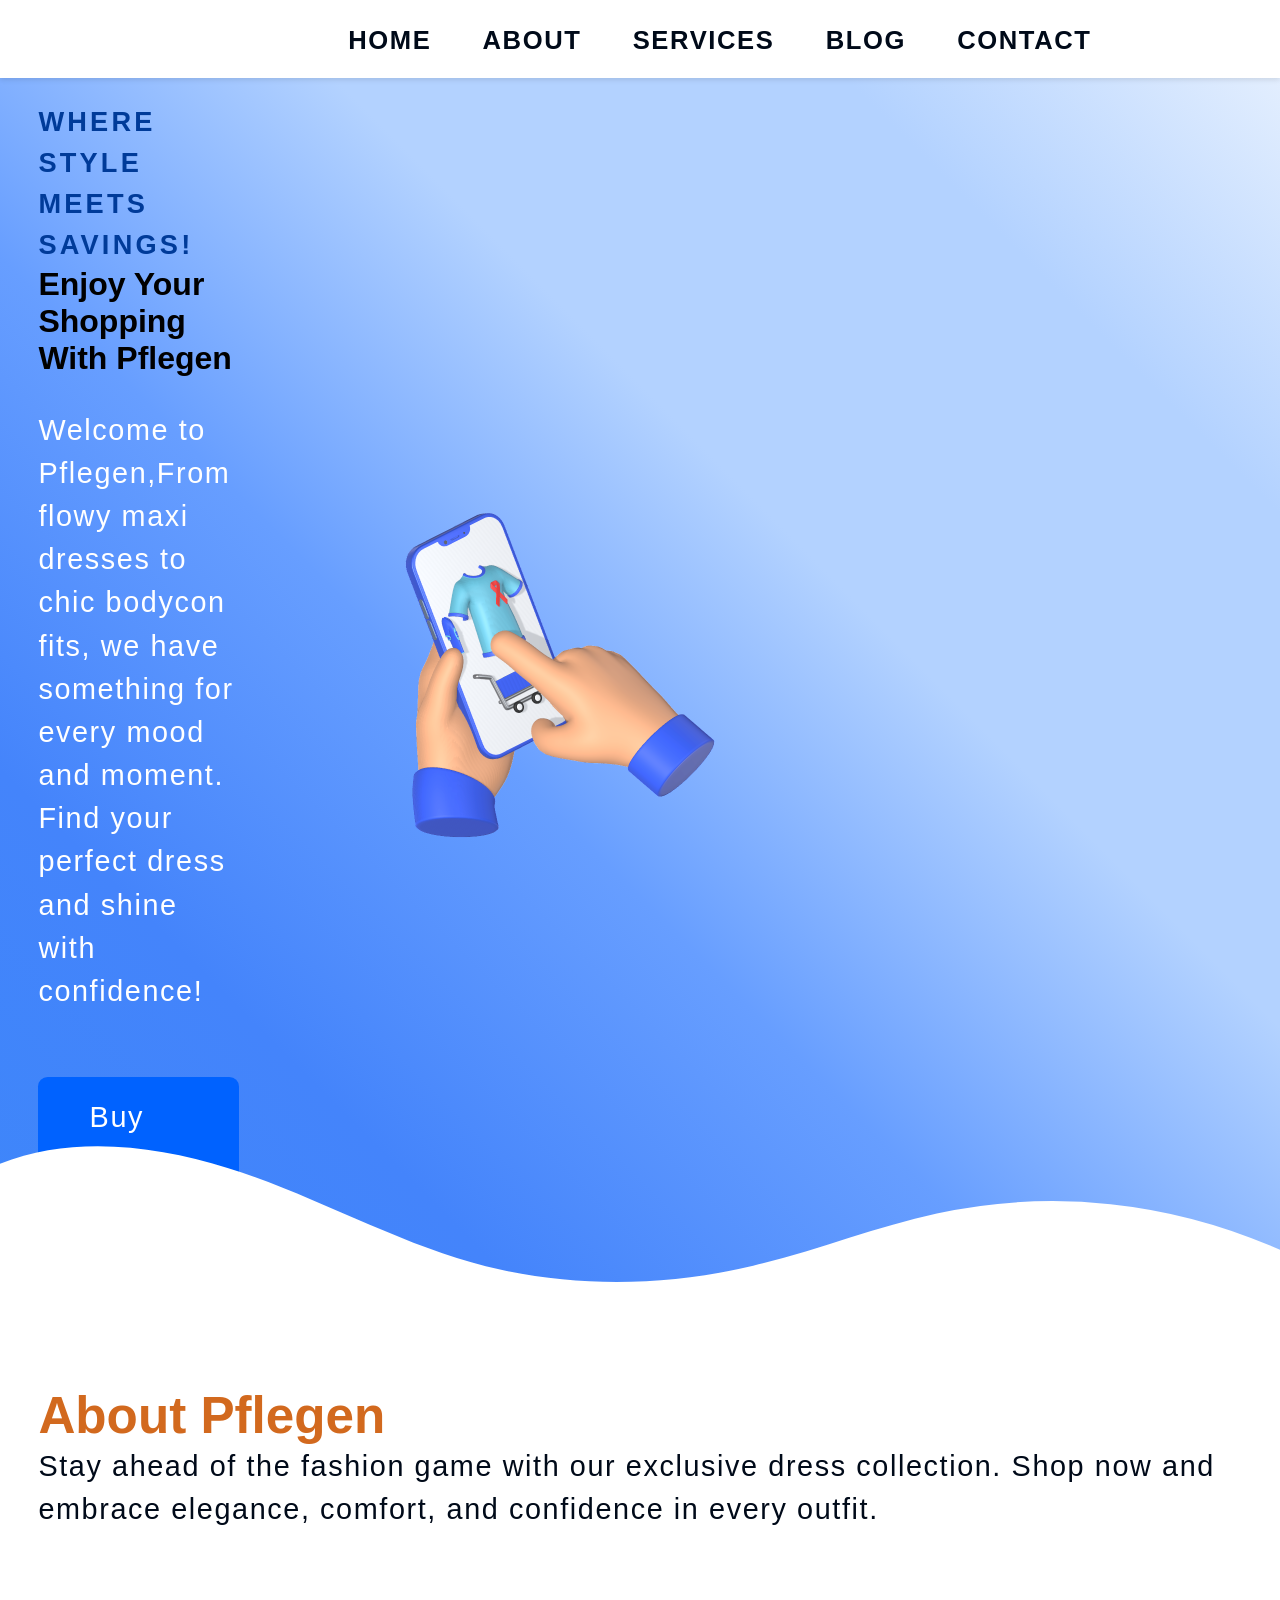
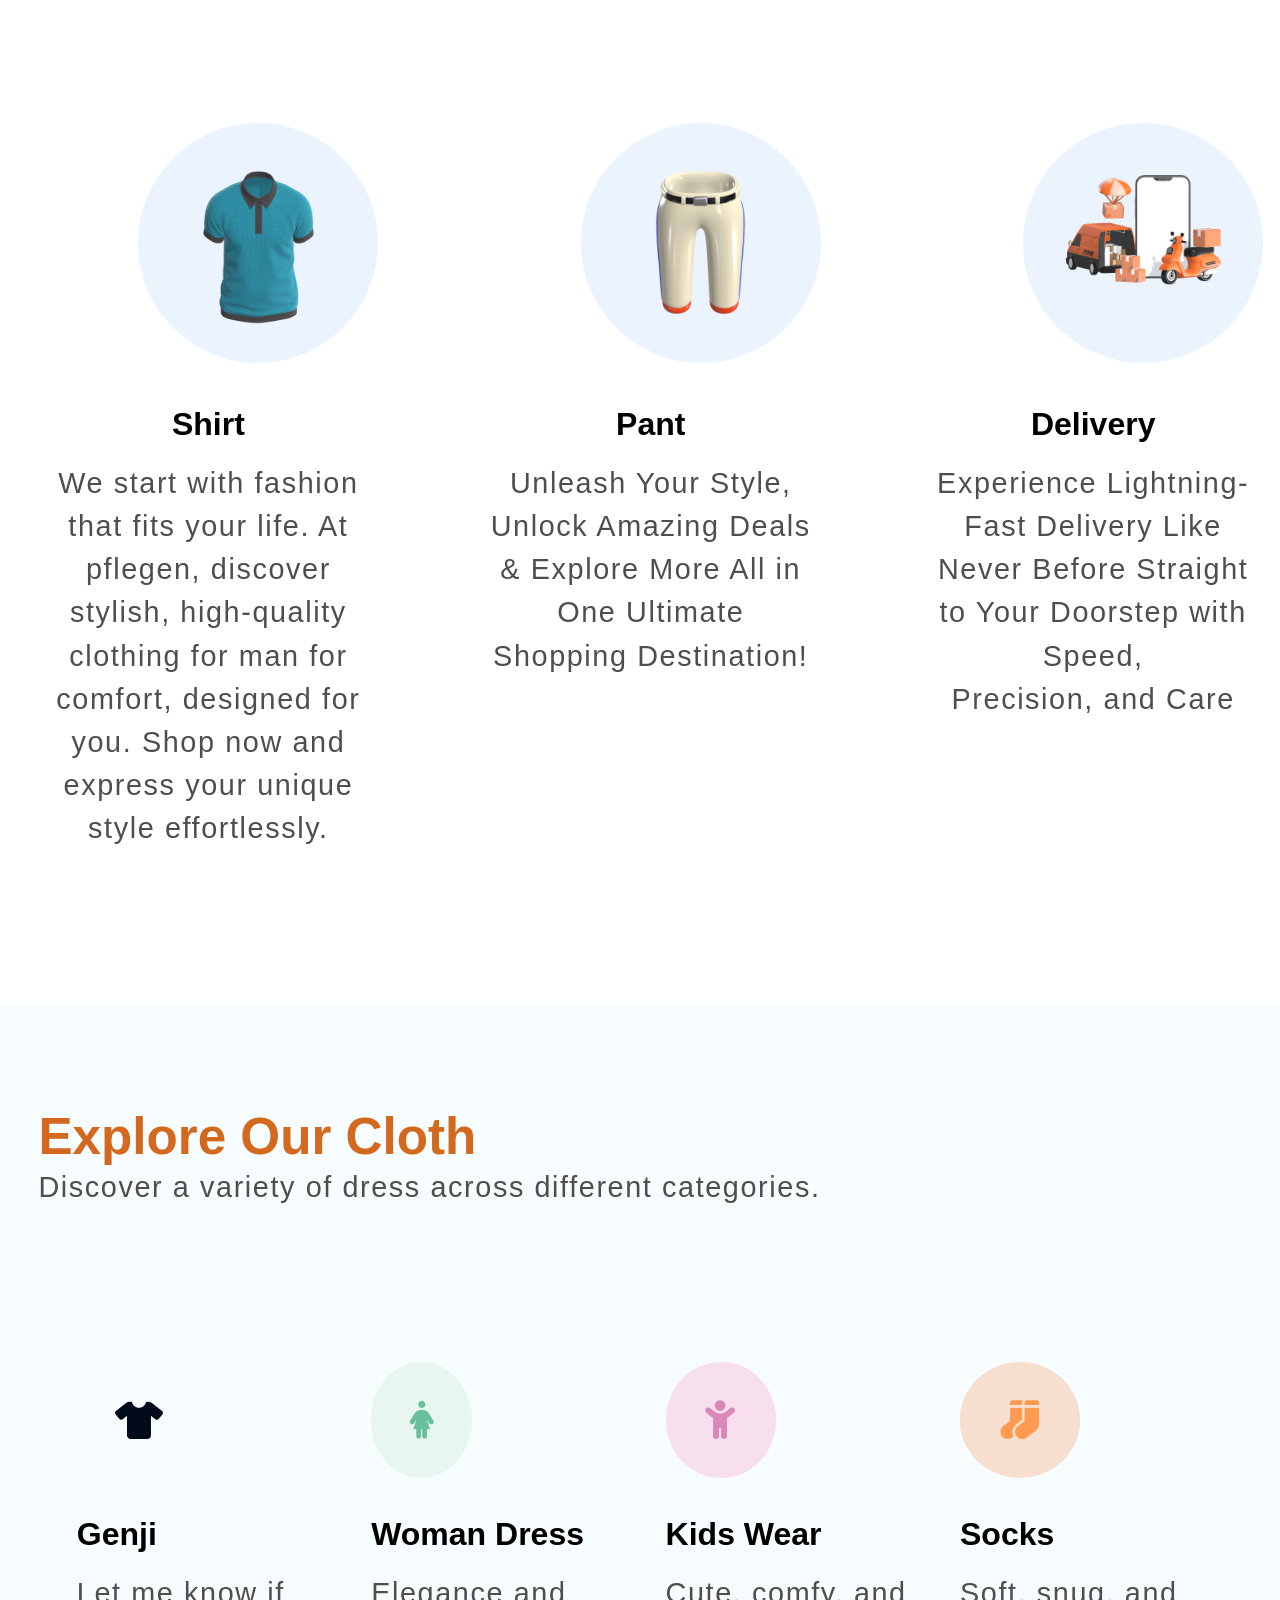
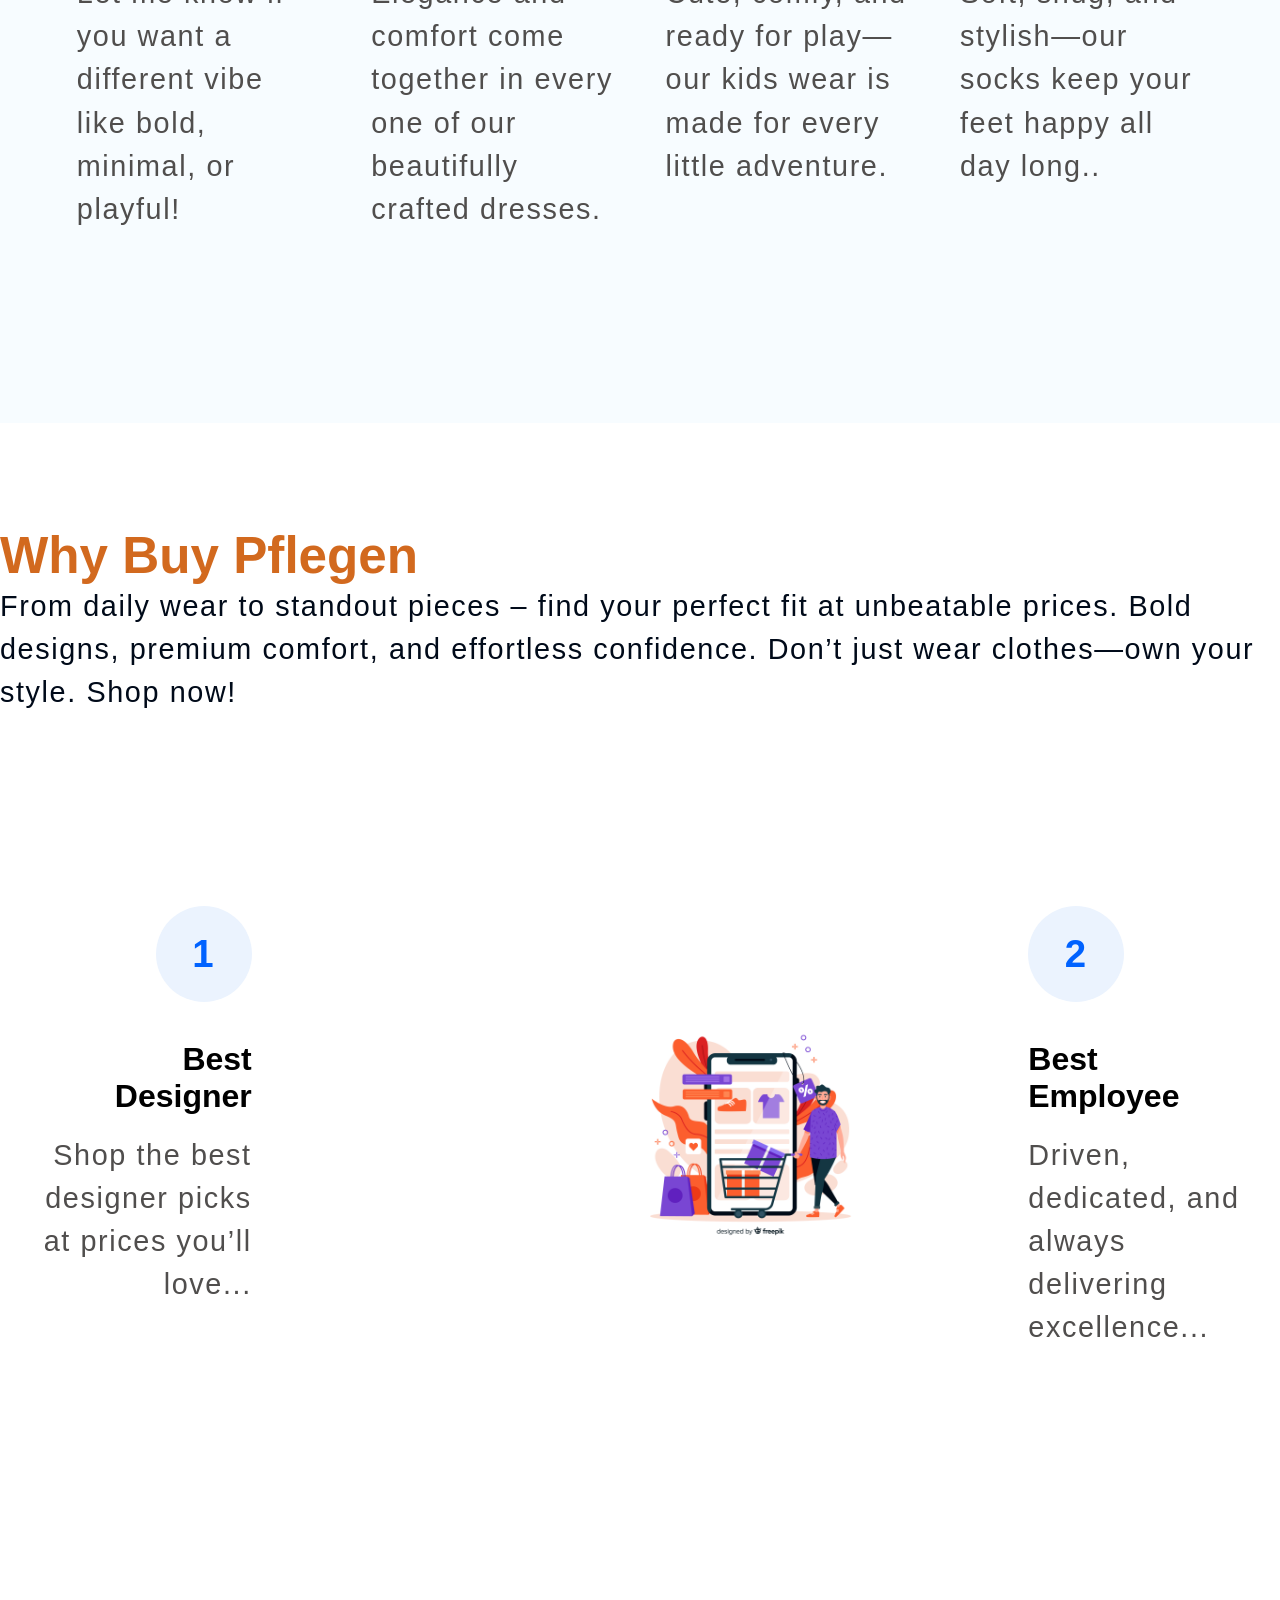
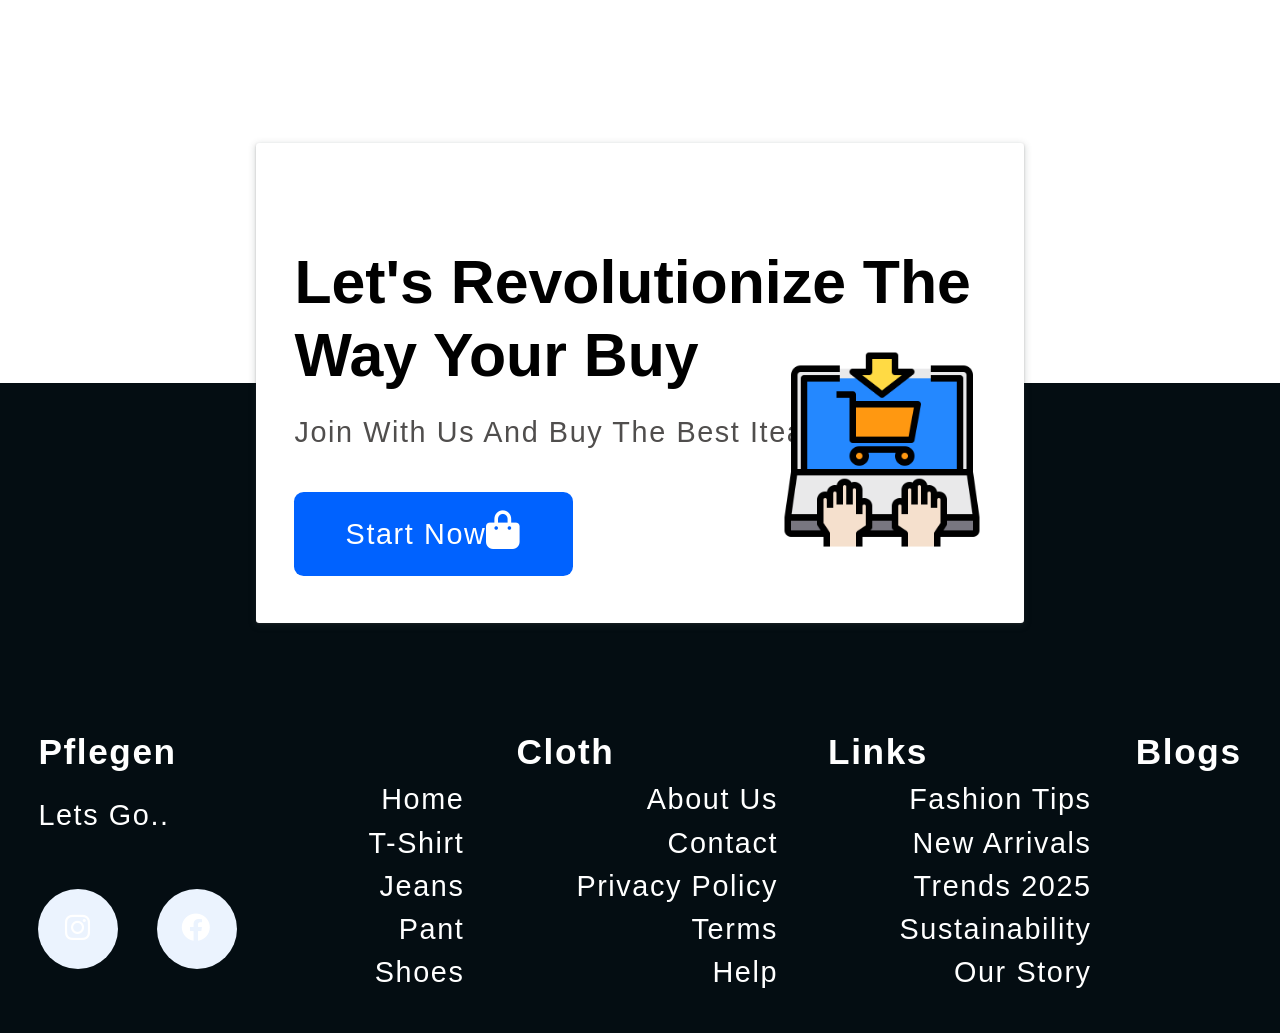
<file: Final Project CSS/index.html>
<!DOCTYPE html>
<html lang="en">
<head>
    <meta charset="UTF-8">
    <meta name="viewport" content="width=device-width, initial-scale=1.0">
    <meta name="description" content="Welcome to Pflegen,From flowy maxi dresses to chic bodycon fits, we have something for every mood and moment. Find your perfect dress and shine with confidence!">
    <meta name="keywords" content="Pflegen,shirt,pant,Socks">
    <meta name="robots" content="index,follow">
    <title>Pflegen</title>
    <link rel="stylesheet" href="https://cdnjs.cloudflare.com/ajax/libs/font-awesome/6.0.0/css/all.min.css" integrity="sha512-9usAa10IRO0HhonpyAIVpjrylPvoDwiPUiKdWk5t3PyolY1cOd4DSE0Ga+ri4AuTroPR5aQvXU9xC6qOPnzFeg==" crossorigin="anonymous" referrerpolicy="no-referrer" />
    <link rel="stylesheet" href="style.css">

    <!-----Start Navbar Section---------------->
    <header class="section-navbar">
        <div class="container">
            <div class="navbar-brand">
                <a href="index.html"></a>
            </div>
            <nav class="navbar">
                <ul>
                    <li class="nav-item"><a class="nav-link" href="index.html">Home</a></li>
                    <li class="nav-item"><a class="nav-link" href="about.html">About</a></li>
                    <li class="nav-item"><a class="nav-link" href="services.html">Services</a></li>
                    <li class="nav-item"><a class="nav-link" href="blog.html">Blog</a></li>

                    <!--<li class="nav-item"><a class="nav-link" href=" #section-contact--homepage">Contact</a></li>-->
                    <li class="nav-item"><a class="nav-link" href="contact.html">Contact</a></li>
                </ul>
            </nav>
            
        </div>
    </header>
    <!-------------End  Navbar Section---------------->

    <!-------------Start Hero Section---------------->
    <main>
        <div class="section-hero">
            <div class="container grid grid-two--cols">
                <div class="section-hero--content">
                    <p class="hero-subheading">WHERE STYLE MEETS SAVINGS!</p>
                    <h1 class="hero-heading">Enjoy Your Shopping With Pflegen</h1>
                    <p class="hero-para">
                        Welcome to Pflegen,From flowy maxi dresses to chic bodycon fits, we have something for every mood and moment. Find your perfect dress and shine with confidence!
                    </p>
                    <div class="hero-btn">
                        <a href="buying.html" class="btn btn-white">Buy With Us</a>
                    </div>
                </div>
    

                <div class="section-hero--image">
                    <figure>
                        <img src="Mobile Shopping 3D Animation (1).png" alt="a 3d character doing shopping"/>
                    </figure>
                </div>
            </div>
        </div>
        <div class="custom-shape-divider-bottom-1743658943">
            <svg data-name="Layer 1" xmlns="http://www.w3.org/2000/svg" viewBox="0 0 1200 120" preserveAspectRatio="none">
                <path d="M321.39,56.44c58-10.79,114.16-30.13,172-41.86,82.39-16.72,168.19-17.73,250.45-.39C823.78,31,906.67,72,985.66,92.83c70.05,18.48,146.53,26.09,214.34,3V0H0V27.35A600.21,600.21,0,0,0,321.39,56.44Z" class="shape-fill"></path>
            </svg>
        </div>
    </main>

     <!-------------End Hero Section---------------->

      <!-------------Start About Section---------------->
      <section class="section-about">
        <div class="container">
            <h2 class="section-common-heading">About Pflegen</h2>
            <p class="section-common-subheading">Stay ahead of the fashion game with our exclusive dress collection. Shop now and embrace elegance, comfort, and confidence in every outfit.</p>

        </div>
        <div class="container grid grid-three--cols">
            <div class="about-div">
                <div class="pic">
                    <img src="Polo Shirt Short Sleeve 3D Mockup.png" alt="pflegon team"/>
                </div>
                <h3 class="section-common--title">Shirt</h3>
                <p>We start with fashion that fits your life. At pflegen, discover stylish, high-quality clothing for man for comfort, designed for you. Shop now and express your unique style effortlessly.</p>
            </div>
            <div class="about-div">
                <div class="pic">
                    <img src="pant.png" alt="pflegon team"/>
                </div>
                <h3 class="section-common--title">Pant</h3>
                <p>Unleash Your Style, Unlock Amazing Deals & Explore More  All in One Ultimate Shopping Destination!</p>
            </div>
            <div class="about-div">
                <div class="pic">
                    <img src="order.png" alt="pflegon team"/>
                </div>
                <h3 class="section-common--title">Delivery</h3>
                <p>Experience Lightning-Fast Delivery Like Never Before  Straight to Your Doorstep with Speed, Precision, and Care</p>
            </div>
        </div>
      </section>
       <!-------------End About Section---------------->

    <!-------------Start Cloth Section---------------->

    <section class="section-cloth">
        <div class="container">
            <h2 class="section-common-heading">Explore Our Cloth</h2>
            <div class="section-common-subheading">
                <P>Discover a variety of dress across different categories.</P>
        </div>
          <div class="container grid grid-four--cols">
            <div class="iteam-div">
                <div class="pic">
            <i class="fa-solid fa-shirt"></i></div>
            <h3 class="section-common--title">Genji</h3>

            <P>Let me know if you want a different vibe like bold, minimal, or playful!</P>

          </div>
          <div class="iteam-div">
            <div class="pic">
                <i class="fa-solid fa-person-dress"></i><h3 class="section-common--title">Woman Dress</h3>

        <P>Elegance and comfort come together in every one of our beautifully crafted dresses.</P>

      </div>
          </div>
          <div class="iteam-div">
            <div class="pic">
                <i class="fa-solid fa-child"></i>
            </div>
            <h3 class="section-common--title">Kids Wear</h3>
            <p>Cute, comfy, and ready for play—our kids wear is made for every little adventure. </p>
        </div>
        <div class="iteam-div">
            <div class="pic">
                <i class="fa-solid fa-socks"></i>
            </div>
            <h3 class="section-common--title">Socks</h3>
            <p>Soft, snug, and stylish—our socks keep your feet happy all day long..</p>
        </div>

          </div>
      </section>
       <!-------------End Cloth Section---------------->

<!---Start Why Buy Us---->
<section class="section-buy">
    <div class="container">
        <h2 class="section-common-heading">Why Buy Pflegen</h2>
        <p class="section-common-subheading">
    From daily wear to standout pieces – find your perfect fit at unbeatable prices. Bold designs, premium comfort, and effortless confidence. Don’t just wear clothes—own your style. Shop now!</P>
    </div>
    <div class="container grid grid-three--cols">
        <div class="chose-left--div text-align--right">
        <div class="why-buy--div">
            <p class="common-text--highlight">1</p>
            <h3 class="section-common--title">Best Designer</h3>
            <p>Shop the best designer picks at prices you’ll love...</p>
        </div>
        </div>
        <!---center part of image---->
        <div class="choose-center--div">
            <figure>
                <img src="2672252.jpg" alt="thapa technical offical new website">
            </figure>
        </div>
 



        <!--right  side the content---->
        <div class="choose-right--div text-align--left">
        <div class="why-buy--div">
            <p class="common-text--highlight">2</p>
            <h3 class="section-common--title">Best Employee</h3>
            <p>Driven, dedicated, and always delivering excellence...</p>
        </div>
        <!---<div class="why-buy--div">
            <p class="common-text--highlight">3</p>
            <h3 class="section-common--title">Customer Support</h3>
            <p>We’re always here to help with 24/7 customer support...</p>
        </div>--->
    </div>
    </div>
</section>

<!---End Why Buy Us---->
<!---Start Contact home Section-->
<div class="section--contact--homepage" id="section-contact-homepage">
<div class="container gride gride-two--cols">
    <div class="contact-content">
        <h2 class="contact-title">Let's Revolutionize The Way Your Buy</h2>
        <p>Join With Us And Buy The Best Iteam</p>
        <div class="btn">
            <a herf="contact.html">
                Start Now<i class="fa-solid fa-bag-shopping"></i>
            </a>
        </div>
    </div>
    <div class="contact-image"></div>
    <img src="laptop_3140477.png" alt="a guy doing buy">
</div>
</div>
</section>
<!---End Contact home Section-->
<!---Start Fouter Section--->
<footer>
    <div class="container grid grid-four--cols">
        <div class="footer-1--div">
            <div class="logo-brand">
                <a href="index.html" class="footer-subheading">Pflegen</a>
            </div>
            <p>Lets Go..</p>
        
            <div class="social-footer--icons">
                <a href="https://www.instagram.com/pflegen_0.0?igsh=MTZvdm4zN3M3c3Q5bg==" target="_blank">
                    <i class="fa-brands fa-instagram"></i>
                </a>
                <a href="https://www.facebook.com/share/15nT9DiMAA/" target="_blank">
                    <i class="fa-brands fa-facebook"></i>
                </a>
            </div>
        </div>

        <div class="footer-2--div">
            <p class="footer-subheading">Cloth</p>
            <ul>
                <li><a href="index.html">Home</a></li>
                <li><a href="index.html">T-Shirt</a></li>
                <li><a href="index.html">Jeans</a></li>
                <li><a href="index.html">Pant</a></li>
                <li><a href="index.html">Shoes</a></li>  
            </ul>
        </div>

        <div class="footer-3--div">
            <p class="footer-subheading">Links</p>
            <ul>
                <li><a href="index.html">About Us</a></li>
                <li><a href="index.html">Contact</a></li>
                <li><a href="index.html">Privacy Policy</a></li>
                <li><a href="index.html">Terms</a></li>
                <li><a href="index.html">Help</a></li>  
            </ul>
        </div>

        <div class="footer-4--div">
            <p class="footer-subheading">Blogs</p>
                <ul>
                <li><a href="index.html">Fashion Tips</a></li>
                <li><a href="index.html">New Arrivals</a></li>
                <li><a href="index.html">Trends 2025</a></li>
                <li><a href="index.html">Sustainability</a></li>
                <li><a href="index.html">Our Story</a></li>  
                </ul>
        </div>
    </div>
</footer>

<!-- End Footer Section -->




<!---End Fouter Section--->

</body>
</html>
</file>
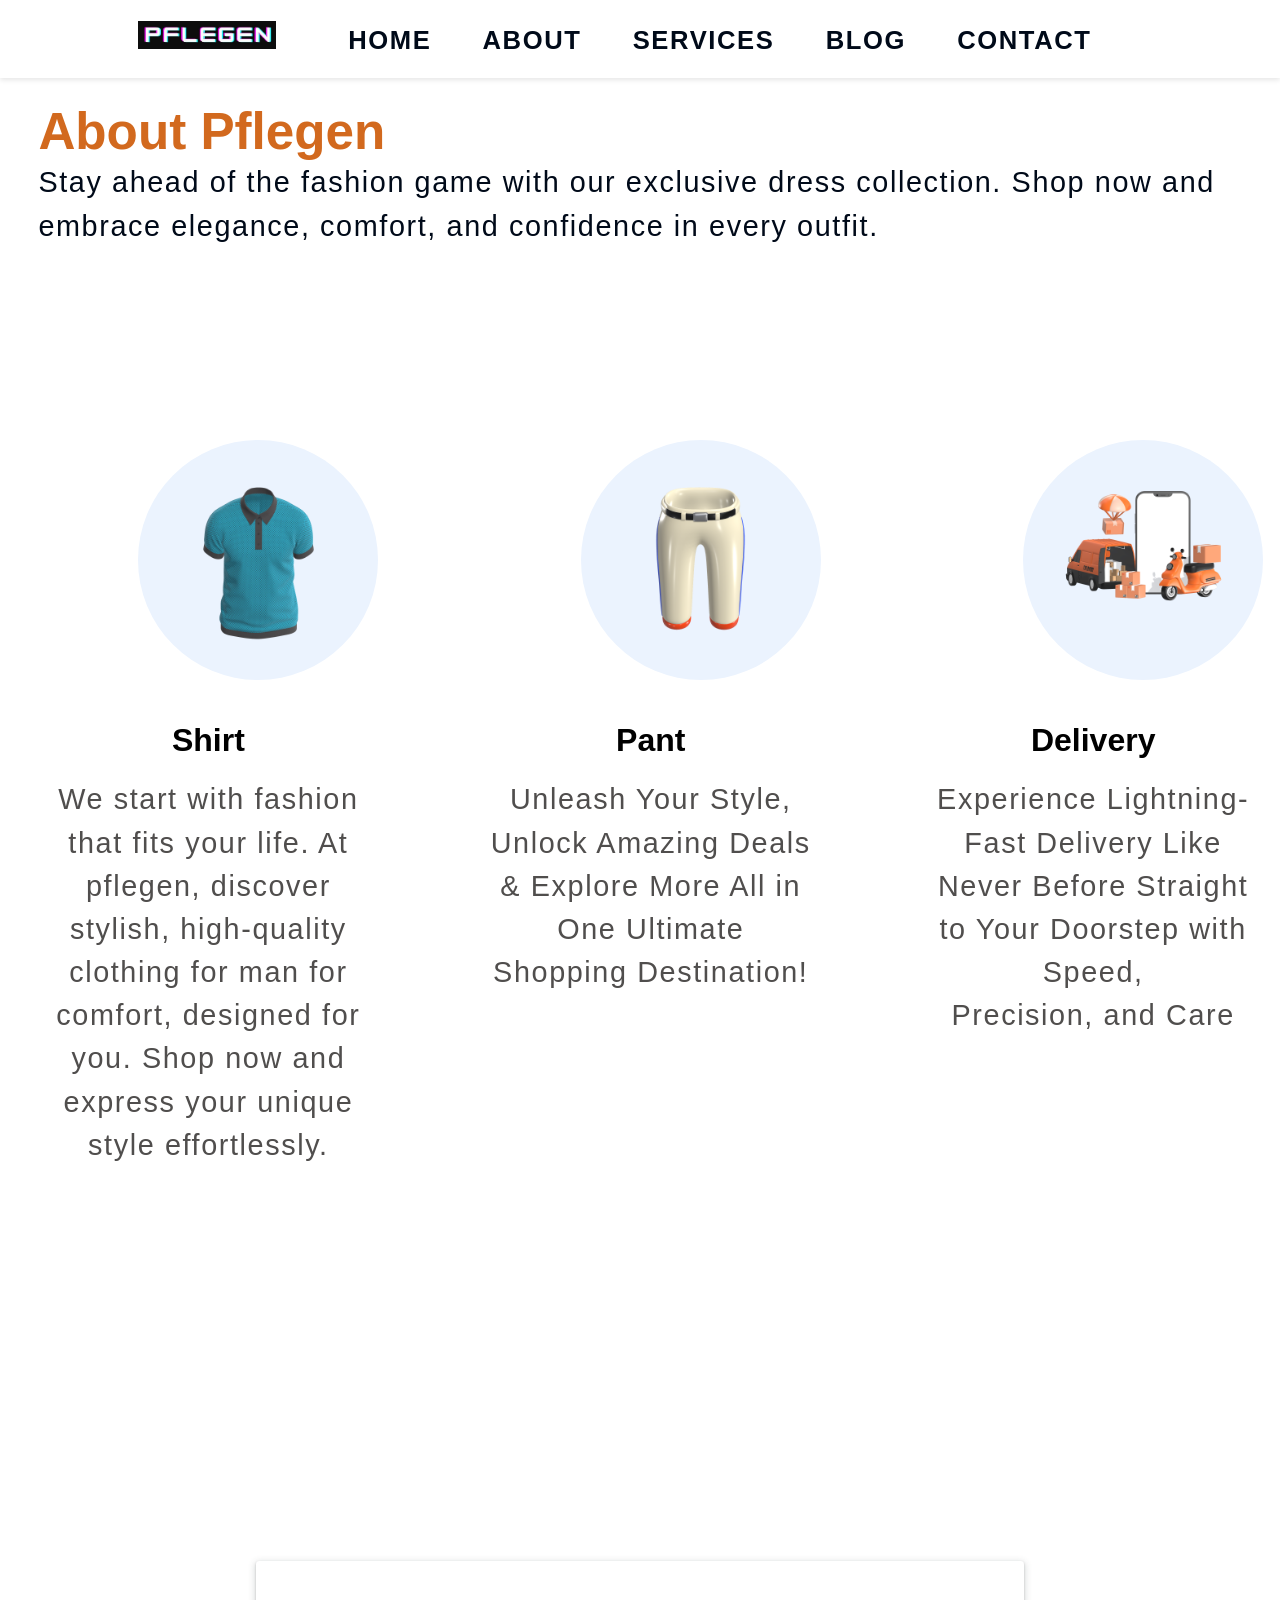
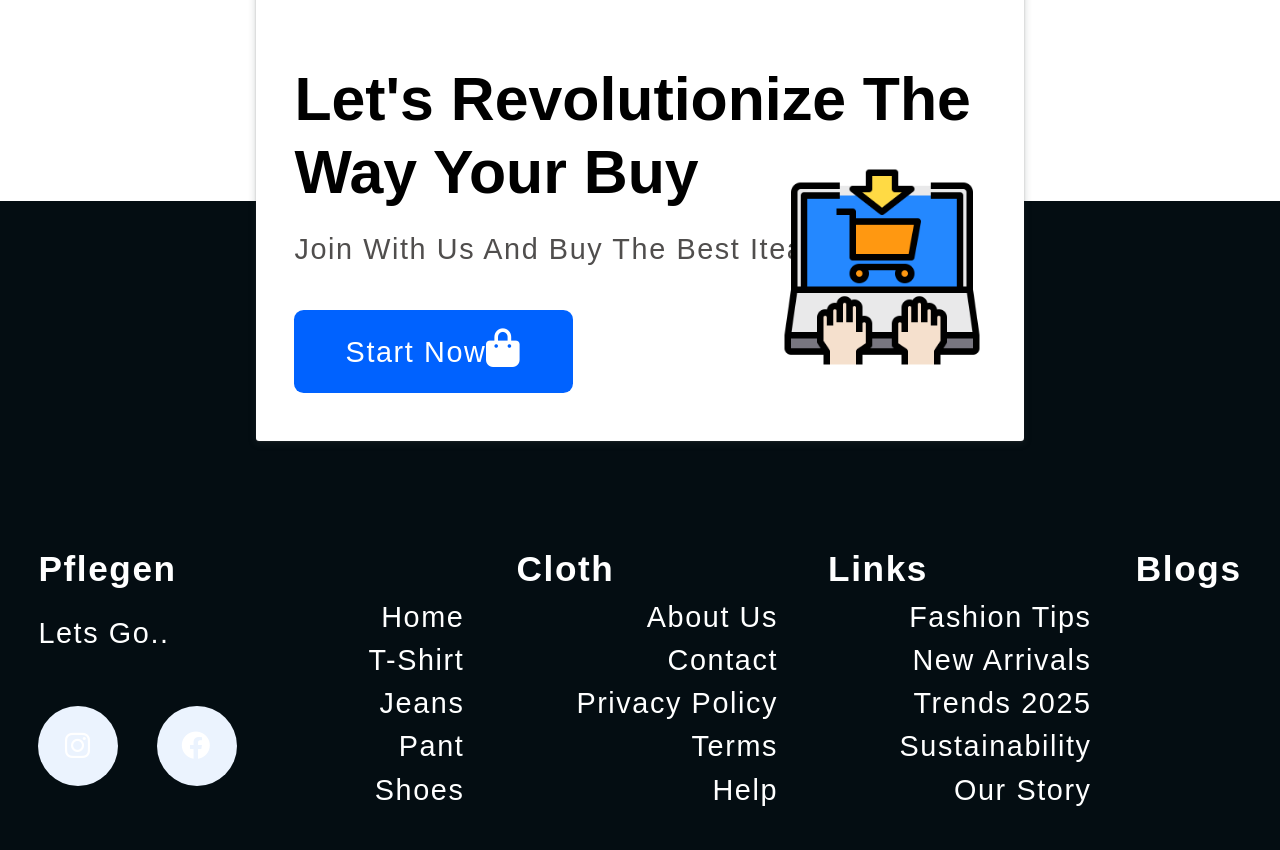
<file: Final Project CSS/about.html>
<!DOCTYPE html>
<html lang="en">
<head>
    <meta charset="UTF-8">
    <meta name="viewport" content="width=device-width, initial-scale=1.0">
    <title>About page</title>
    <link rel="stylesheet" href="https://cdnjs.cloudflare.com/ajax/libs/font-awesome/6.0.0/css/all.min.css" integrity="sha512-9usAa10IRO0HhonpyAIVpjrylPvoDwiPUiKdWk5t3PyolY1cOd4DSE0Ga+ri4AuTroPR5aQvXU9xC6qOPnzFeg==" crossorigin="anonymous" referrerpolicy="no-referrer" />
    <link rel="stylesheet" href="style.css">

    <!-----Start Navbar Section---------------->
    <header class="section-navbar">
        <div class="container">
            <div class="navbar-brand">
                <a href="index.html">
                    <img src="jubo.jpg" alt="Pflegen, Make your outfit drippy" width="30%" height="auto"/>
                </a>
            </div>
            <nav class="navbar">
                <ul>
                    <li class="nav-item"><a class="nav-link" href="index.html">Home</a></li>
                    <li class="nav-item"><a class="nav-link" href="about.html">About</a></li>
                    <li class="nav-item"><a class="nav-link" href="services.html">Services</a></li>
                    <li class="nav-item"><a class="nav-link" href="blog.html">Blog</a></li>
                    <li class="nav-item"><a class="nav-link" href="contact.html">Contact</a></li>
                </ul>
            </nav>
            
        </div>
    </header>
    
    <!-------------End  Navbar Section---------------->
    <!-------------Start About Section---------------->
    <section class="section-about">
        <div class="container">
            <h2 class="section-common-heading">About Pflegen</h2>
            <p class="section-common-subheading">Stay ahead of the fashion game with our exclusive dress collection. Shop now and embrace elegance, comfort, and confidence in every outfit.</p>

        </div>
        <div class="container grid grid-three--cols">
            <div class="about-div">
                <div class="pic">
                    <img src="Polo Shirt Short Sleeve 3D Mockup.png" alt="pflegon team"/>
                </div>
                <h3 class="section-common--title">Shirt</h3>
                <p>We start with fashion that fits your life. At pflegen, discover stylish, high-quality clothing for man for comfort, designed for you. Shop now and express your unique style effortlessly.</p>
            </div>
            <div class="about-div">
                <div class="pic">
                    <img src="pant.png" alt="pflegon team"/>
                </div>
                <h3 class="section-common--title">Pant</h3>
                <p>Unleash Your Style, Unlock Amazing Deals & Explore More  All in One Ultimate Shopping Destination!</p>
            </div>
            <div class="about-div">
                <div class="pic">
                    <img src="order.png" alt="pflegon team"/>
                </div>
                <h3 class="section-common--title">Delivery</h3>
                <p>Experience Lightning-Fast Delivery Like Never Before  Straight to Your Doorstep with Speed, Precision, and Care</p>
            </div>
        </div>
      </section>
       <!-------------End About Section---------------->

    <!---Start Contact home Section-->
<div class="section--contact--homepage" id="section-contact-homepage">
    <div class="container gride gride-two--cols">
        <div class="contact-content">
            <h2 class="contact-title">Let's Revolutionize The Way Your Buy</h2>
            <p>Join With Us And Buy The Best Iteam</p>
            <div class="btn">
                <a herf="contact.html">
                    Start Now<i class="fa-solid fa-bag-shopping"></i>
                </a>
            </div>
        </div>
        <div class="contact-image"></div>
        <img src="laptop_3140477.png" alt="a guy doing buy">
    </div>
    </div>
    </section>
    <!---End Contact home Section-->
    
    <!---Start Fouter Section--->
    <footer>
        <div class="container grid grid-four--cols">
            <div class="footer-1--div">
                <div class="logo-brand">
                    <a href="index.html" class="footer-subheading">Pflegen</a>
                </div>
                <p>Lets Go..</p>
            
                <div class="social-footer--icons">
                    <a href="https://www.instagram.com/pflegen_0.0?igsh=MTZvdm4zN3M3c3Q5bg==" target="_blank">
                        <i class="fa-brands fa-instagram"></i>
                    </a>
                    <a href="https://www.facebook.com/share/15nT9DiMAA/" target="_blank">
                        <i class="fa-brands fa-facebook"></i>
                    </a>
                </div>
            </div>
    
            <div class="footer-2--div">
                <p class="footer-subheading">Cloth</p>
                <ul>
                    <li><a href="index.html">Home</a></li>
                    <li><a href="index.html">T-Shirt</a></li>
                    <li><a href="index.html">Jeans</a></li>
                    <li><a href="index.html">Pant</a></li>
                    <li><a href="index.html">Shoes</a></li>  
                </ul>
            </div>
    
            <div class="footer-3--div">
                <p class="footer-subheading">Links</p>
                <ul>
                    <li><a href="index.html">About Us</a></li>
                    <li><a href="index.html">Contact</a></li>
                    <li><a href="index.html">Privacy Policy</a></li>
                    <li><a href="index.html">Terms</a></li>
                    <li><a href="index.html">Help</a></li>  
                </ul>
            </div>
    
            <div class="footer-4--div">
                <p class="footer-subheading">Blogs</p>
                    <ul>
                    <li><a href="index.html">Fashion Tips</a></li>
                    <li><a href="index.html">New Arrivals</a></li>
                    <li><a href="index.html">Trends 2025</a></li>
                    <li><a href="index.html">Sustainability</a></li>
                    <li><a href="index.html">Our Story</a></li>  
                    </ul>
            </div>
        </div>
    </footer>
    
    <!-- End Footer Section -->
    

</body>
</html>
</file>
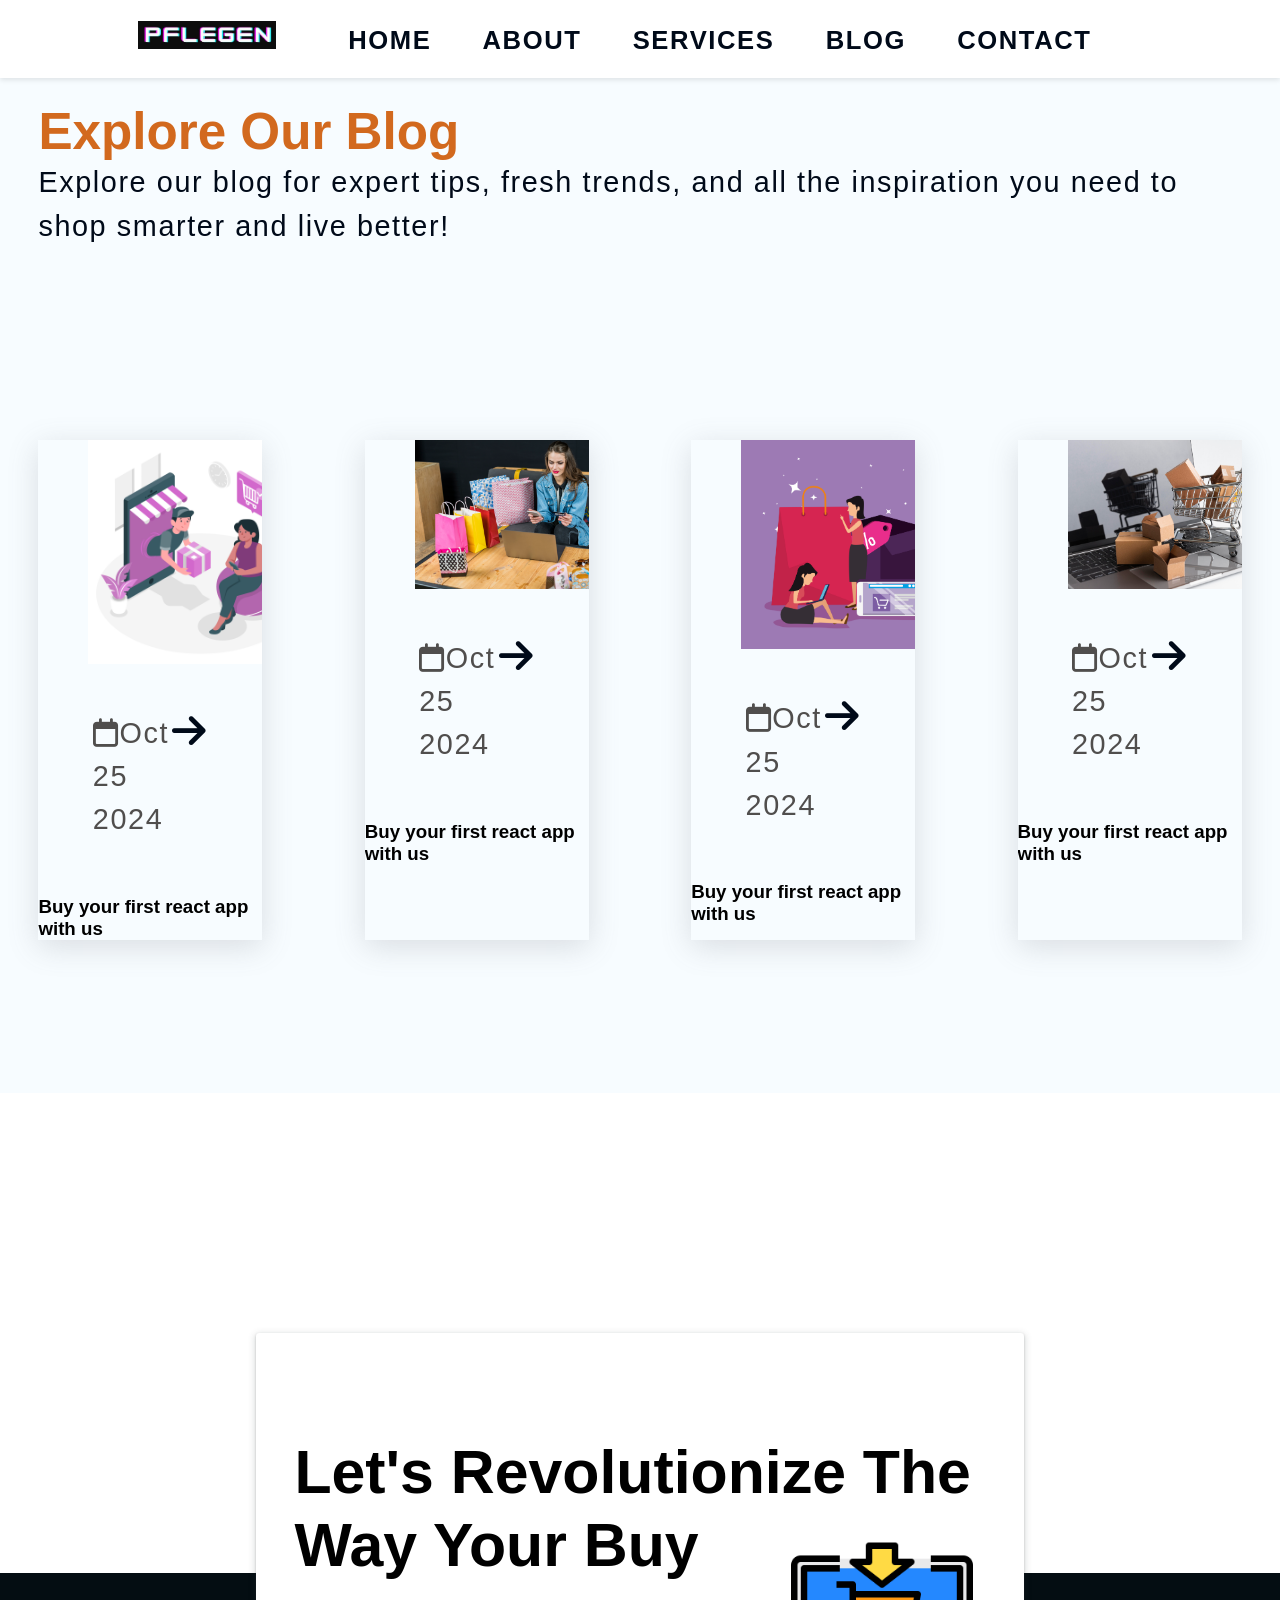
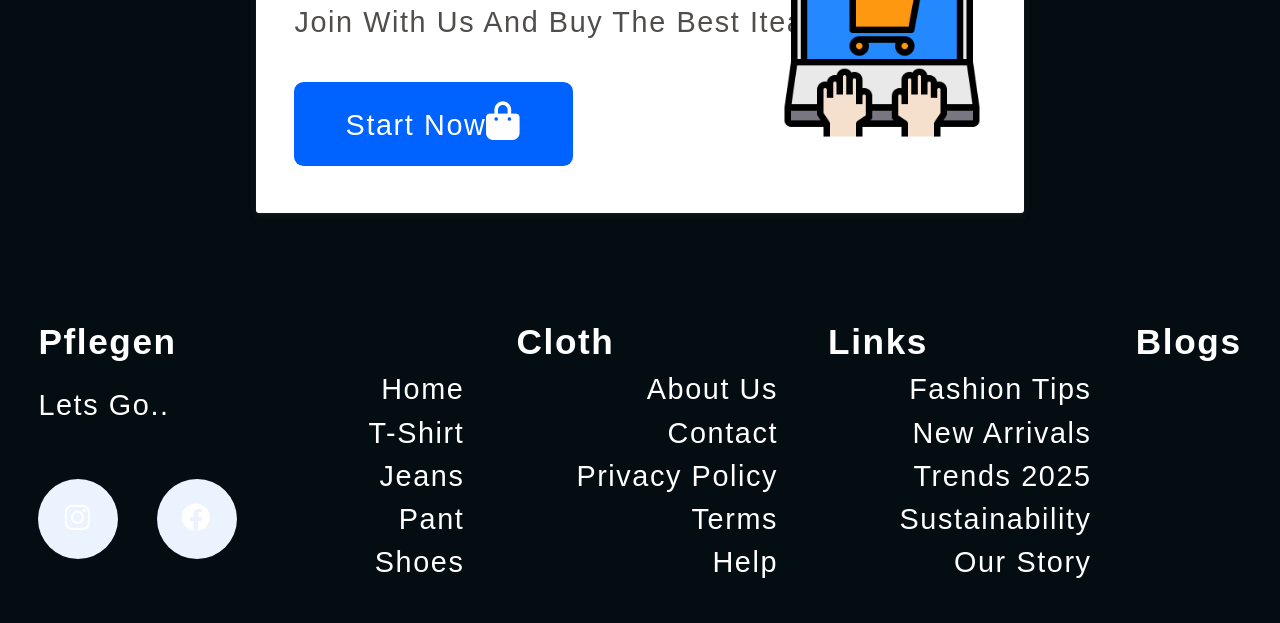
<file: Final Project CSS/blog.html>
<!DOCTYPE html>
<html lang="en">
<head>
    <meta charset="UTF-8">
    <meta name="viewport" content="width=device-width, initial-scale=1.0">
    <title>Blog page</title>
    <link rel="stylesheet" href="https://cdnjs.cloudflare.com/ajax/libs/font-awesome/6.0.0/css/all.min.css" integrity="sha512-9usAa10IRO0HhonpyAIVpjrylPvoDwiPUiKdWk5t3PyolY1cOd4DSE0Ga+ri4AuTroPR5aQvXU9xC6qOPnzFeg==" crossorigin="anonymous" referrerpolicy="no-referrer" />
    <link rel="stylesheet" href="style.css">

    <!-----Start Navbar Section---------------->
    <header class="section-navbar">
        <div class="container">
            <div class="navbar-brand">
                <a href="index.html">
                    <img src="jubo.jpg" alt="Pflegen, Make your outfit drippy" width="30%" height="auto"/>
                </a>
            </div>
            <nav class="navbar">
                <ul>
                    <li class="nav-item"><a class="nav-link" href="index.html">Home</a></li>
                    <li class="nav-item"><a class="nav-link" href="about.html">About</a></li>
                    <li class="nav-item"><a class="nav-link" href="services.html">Services</a></li>
                    <li class="nav-item"><a class="nav-link" href="blog.html">Blog</a></li>
                    <li class="nav-item"><a class="nav-link" href="contact.html">Contact</a></li>
                </ul>
            </nav>
            
        </div>
    </header>
    
    <!-------------End  Navbar Section---------------->

       <!--Start blog Section-->
<div class="section-blog">
    <div class="container">
    <h2 class="section-common-heading">Explore Our Blog</h2>
    <p class="section-common-subheading">Explore our blog for expert tips, fresh trends, and all the inspiration you need to shop smarter and live better!</p>
    </div>
    <div class="container grid grid-four--cols">
        <div class="blog">
            <figure>
                <img src="4706264.jpg" alt="a guy buying"/>
            </figure>
            <div class="blog-content">
            <div class="blog-date">
                <p><i class="fa-regular fa-calendar"></i>Oct 25 2024</p>
                <p><i class="fa-solid fa-arrow-right"></i></p>
            </div>
            </div>
            <h3 class="section-comon--title">
              Buy your first react app with us
            </h3>
          </div>
          <div class="blog">
            <figure>
                <img src="beautiful-woman-sitting-home-with-electronic-devices-shopping-bags-credit-card-hand.jpg" alt="a guy buying"/>
            </figure>
            <div class="blog-content">
            <div class="blog-date">
                <p><i class="fa-regular fa-calendar"></i>Oct 25 2024</p>
                <p><i class="fa-solid fa-arrow-right"></i></p>
            </div>
            </div>
            <h3 class="section-comon--title">
              Buy your first react app with us
            </h3>
          </div>
          <div class="blog">
            <figure>
                <img src="56063.jpg" alt="a guy buying"/>
            </figure>
            <div class="blog-content">
            <div class="blog-date">
                <p><i class="fa-regular fa-calendar"></i>Oct 25 2024</p>
                <p><i class="fa-solid fa-arrow-right"></i></p>
            </div>
            </div>
            <h3 class="section-comon--title">
              Buy your first react app with us
            </h3>
          </div>
          <div class="blog">
            <figure>
                <img src="cyber-monday-shopping-sales.jpg" alt="a guy buying"/>
            </figure>
            <div class="blog-content">
            <div class="blog-date">
                <p><i class="fa-regular fa-calendar"></i>Oct 25 2024</p>
                <p><i class="fa-solid fa-arrow-right"></i></p>
            </div>
            </div>
            <h3 class="section-comon--title">
              Buy your first react app with us
            </h3>
          </div>
         </div>
         </div>
       <!---End blog Section-->
       <div class="section--contact--homepage" id="section-contact-homepage">
        <div class="container gride gride-two--cols">
            <div class="contact-content">
                <h2 class="contact-title">Let's Revolutionize The Way Your Buy</h2>
                <p>Join With Us And Buy The Best Iteam</p>
                <div class="btn">
                    <a herf="contact.html">
                        Start Now<i class="fa-solid fa-bag-shopping"></i>
                    </a>
                </div>
            </div>
            <div class="contact-image"></div>
            <img src="laptop_3140477.png" alt="a guy doing buy">
        </div>
        </div>
        </section>
        <!---End Contact home Section-->
        
     <!---Start Fouter Section--->
     <footer>
        <div class="container grid grid-four--cols">
            <div class="footer-1--div">
                <div class="logo-brand">
                    <a href="index.html" class="footer-subheading">Pflegen</a>
                </div>
                <p>Lets Go..</p>
            
                <div class="social-footer--icons">
                    <a href="https://www.instagram.com/pflegen_0.0?igsh=MTZvdm4zN3M3c3Q5bg==" target="_blank">
                        <i class="fa-brands fa-instagram"></i>
                    </a>
                    <a href="https://www.facebook.com/share/15nT9DiMAA/" target="_blank">
                        <i class="fa-brands fa-facebook"></i>
                    </a>
                </div>
            </div>
    
            <div class="footer-2--div">
                <p class="footer-subheading">Cloth</p>
                <ul>
                    <li><a href="index.html">Home</a></li>
                    <li><a href="index.html">T-Shirt</a></li>
                    <li><a href="index.html">Jeans</a></li>
                    <li><a href="index.html">Pant</a></li>
                    <li><a href="index.html">Shoes</a></li>  
                </ul>
            </div>
    
            <div class="footer-3--div">
                <p class="footer-subheading">Links</p>
                <ul>
                    <li><a href="index.html">About Us</a></li>
                    <li><a href="index.html">Contact</a></li>
                    <li><a href="index.html">Privacy Policy</a></li>
                    <li><a href="index.html">Terms</a></li>
                    <li><a href="index.html">Help</a></li>  
                </ul>
            </div>
    
            <div class="footer-4--div">
                <p class="footer-subheading">Blogs</p>
                    <ul>
                    <li><a href="index.html">Fashion Tips</a></li>
                    <li><a href="index.html">New Arrivals</a></li>
                    <li><a href="index.html">Trends 2025</a></li>
                    <li><a href="index.html">Sustainability</a></li>
                    <li><a href="index.html">Our Story</a></li>  
                    </ul>
            </div>
        </div>
        
    </footer> 
</head>
<body>
</file>
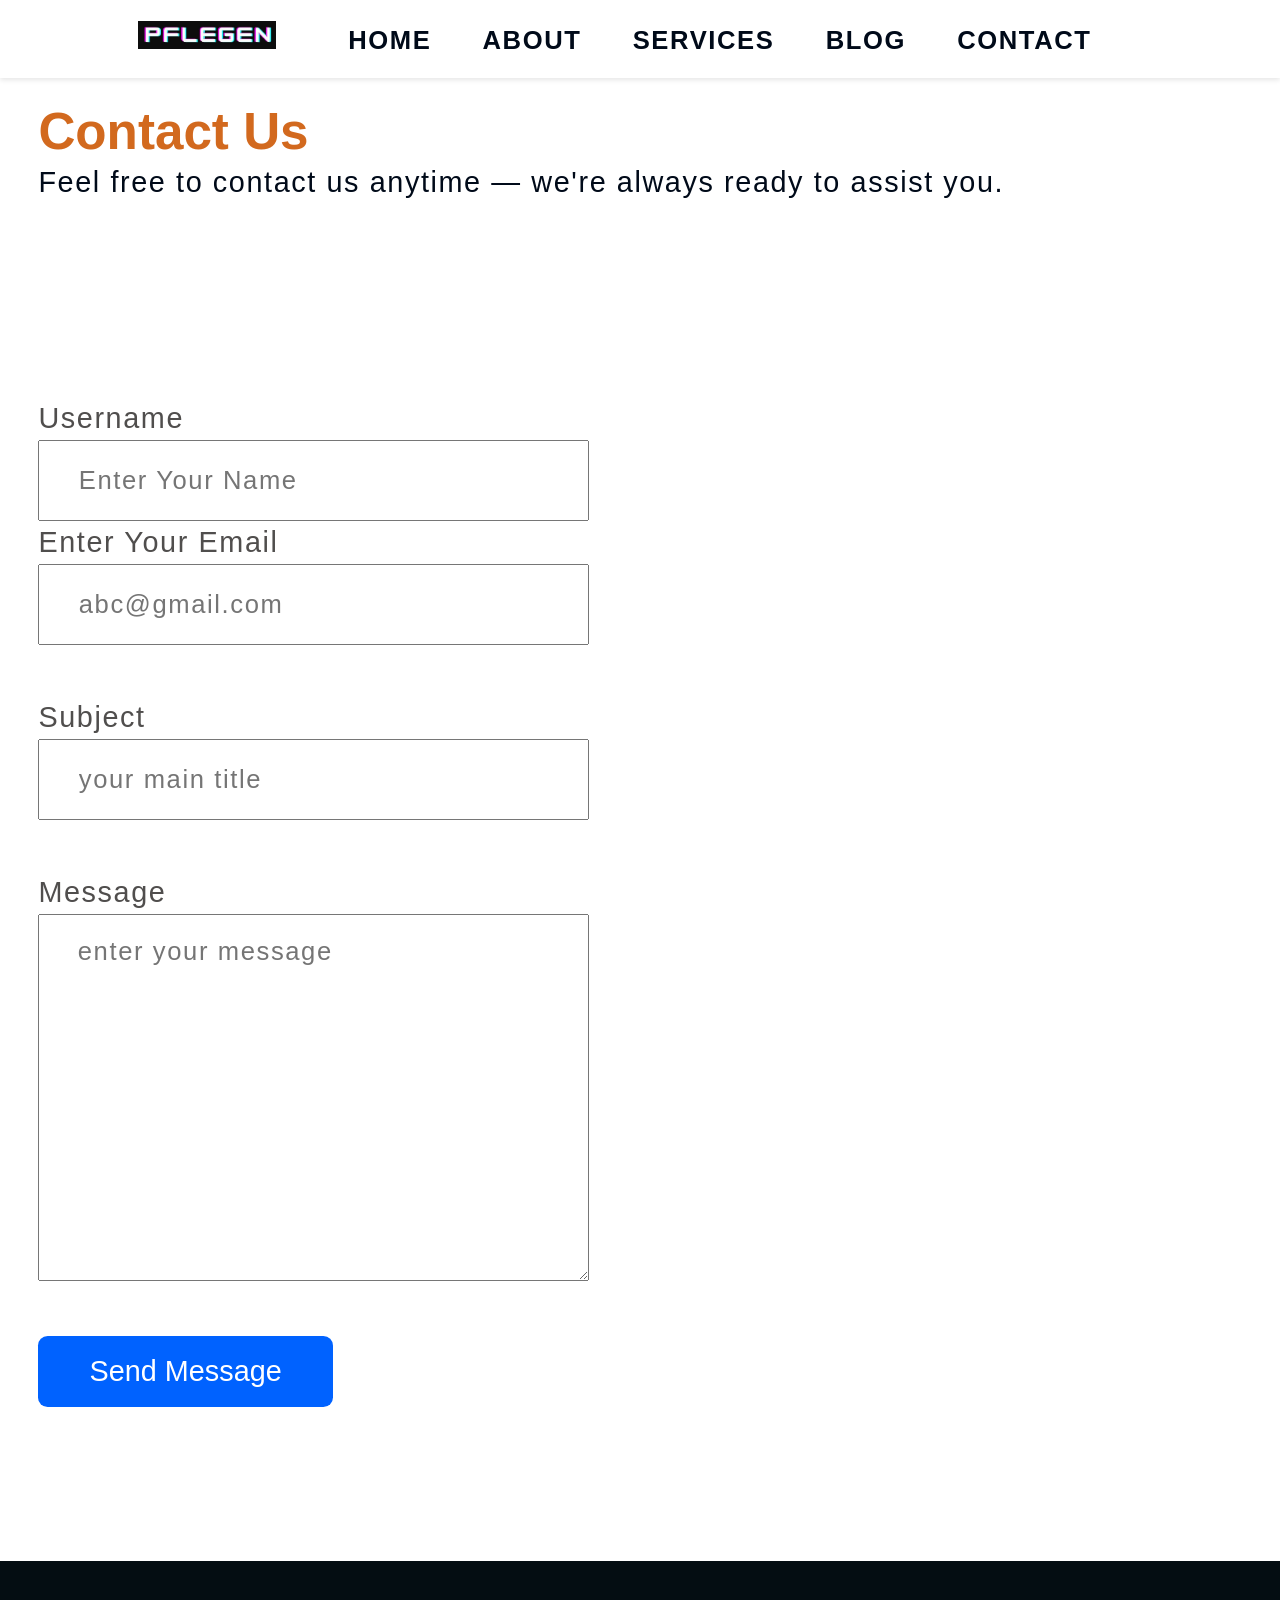
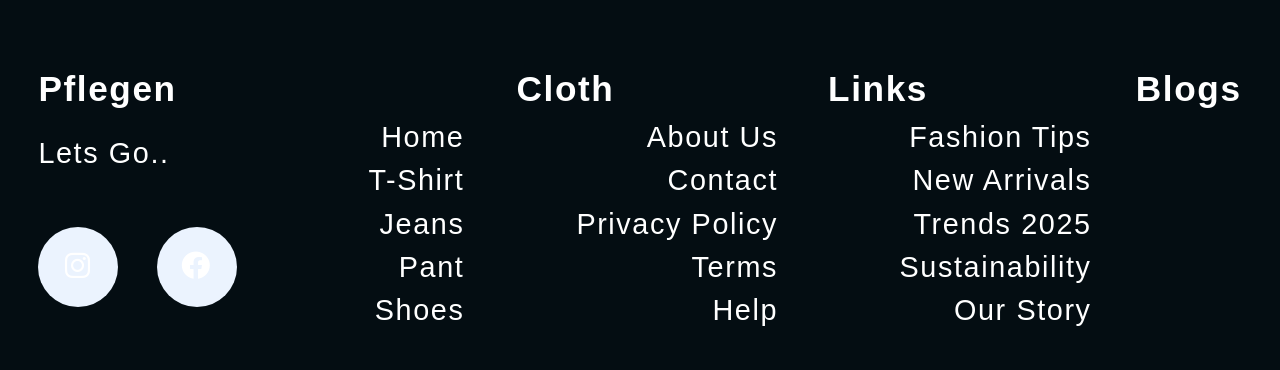
<file: Final Project CSS/contact.html>
<!DOCTYPE html>
<html lang="en">
<head>
    <meta charset="UTF-8">
    <meta name="viewport" content="width=device-width, initial-scale=1.0">
    <title>contact page</title>
    <link rel="stylesheet" href="https://cdnjs.cloudflare.com/ajax/libs/font-awesome/6.0.0/css/all.min.css" integrity="sha512-9usAa10IRO0HhonpyAIVpjrylPvoDwiPUiKdWk5t3PyolY1cOd4DSE0Ga+ri4AuTroPR5aQvXU9xC6qOPnzFeg==" crossorigin="anonymous" referrerpolicy="no-referrer" />
    <link rel="stylesheet" href="style.css">
      <style>
        footer
        {
            padding-top: 0;
        }
      </style>
    <!-----Start Navbar Section---------------->
    <header class="section-navbar">
        <div class="container">
            <div class="navbar-brand">
                <a href="index.html">
                    <img src="jubo.jpg" alt="Pflegen, Make your outfit drippy" width="30%" height="auto"/>
                </a>
            </div>
            <nav class="navbar">
                <ul>
                    <li class="nav-item"><a class="nav-link" href="index.html">Home</a></li>
                    <li class="nav-item"><a class="nav-link" href="about.html">About</a></li>
                    <li class="nav-item"><a class="nav-link" href="services.html">Services</a></li>
                    <li class="nav-item"><a class="nav-link" href="blog.html">Blog</a></li>
                    <li class="nav-item"><a class="nav-link" href="contact.html">Contact</a></li>
                </ul>
            </nav>
            
        </div>
    </header>
    
    <!-------------End  Navbar Section---------------->
    <!---Start Contact Section----->

    <div class="section-contact">
        <div class="container">
        <h2 class="section-common-heading">Contact Us</h2>
        <p class="section-common-subheading">Feel free to contact us anytime — we're always ready to assist you.</p>
        </div>
        <div class="container grid grid-two--cols">
            <div clas="contact-content">
                <form action="https://formspree.io/f/mblogrjr" method="POST">
                    <div class="gride grid-two--cols mb-3">
                        <div>
                            <label form="username">username</label>
                            <input type="text" name="username" id="username" required autocomplete="off" placeholder="Enter Your Name"
                            />
                        </div>
                        <div>
                           <label for="email">enter your email</label>
                           <input type="email" name="email" id="email" autocomplete="off" required placeholder="abc@gmail.com"
                           />
                        </div>
                    </div>
                    <div class="mb-3">
                    <label for="subject">subject</label>
                    <input type="text" name="subject" id="subject"
                    placeholder="your main title"/>
                    </div>
                    <div class="mb-3">
                        <label for="message">message</label>
                        <textarea name="message" id="message" cols="30" rows="10" placeholder="enter your message"></textarea>
                    </div>
                    <button type="submit" class="btn btn-submit">send message</button>
                </form>
            </div>
            <div class="contact-map">
                <iframe src="https://www.google.com/maps/embed?pb=!1m18!1m12!1m3!1d335.51757319734895!2d90.35635568353017!3d23.806162042371245!2m3!1f0!2f0!3f0!3m2!1i1024!2i768!4f13.1!3m3!1m2!1s0x3755c0c5074ec8db%3A0x1450dad46461cbe8!2sMirpur-2%2C%20Dhaka!5e0!3m2!1sen!2sbd!4v1746113969162!5m2!1sen!2sbd" width="100%" height="500px" style="border:0;" allowfullscreen="" loading="lazy" referrerpolicy="no-referrer-when-downgrade">

                </iframe>
            </div>
        </div>
    </div>
    <!----End Contact Section-->

     <!---Start Fouter Section--->
     <footer>
        <div class="container grid grid-four--cols">
            <div class="footer-1--div">
                <div class="logo-brand">
                    <a href="index.html" class="footer-subheading">Pflegen</a>
                </div>
                <p>Lets Go..</p>
            
                <div class="social-footer--icons">
                    <a href="https://www.instagram.com/pflegen_0.0?igsh=MTZvdm4zN3M3c3Q5bg==" target="_blank">
                        <i class="fa-brands fa-instagram"></i>
                    </a>
                    <a href="https://www.facebook.com/share/15nT9DiMAA/" target="_blank">
                        <i class="fa-brands fa-facebook"></i>
                    </a>
                </div>
            </div>
    
            <div class="footer-2--div">
                <p class="footer-subheading">Cloth</p>
                <ul>
                    <li><a href="index.html">Home</a></li>
                    <li><a href="index.html">T-Shirt</a></li>
                    <li><a href="index.html">Jeans</a></li>
                    <li><a href="index.html">Pant</a></li>
                    <li><a href="index.html">Shoes</a></li>  
                </ul>
            </div>
    
            <div class="footer-3--div">
                <p class="footer-subheading">Links</p>
                <ul>
                    <li><a href="index.html">About Us</a></li>
                    <li><a href="index.html">Contact</a></li>
                    <li><a href="index.html">Privacy Policy</a></li>
                    <li><a href="index.html">Terms</a></li>
                    <li><a href="index.html">Help</a></li>  
                </ul>
            </div>
    
            <div class="footer-4--div">
                <p class="footer-subheading">Blogs</p>
                    <ul>
                    <li><a href="index.html">Fashion Tips</a></li>
                    <li><a href="index.html">New Arrivals</a></li>
                    <li><a href="index.html">Trends 2025</a></li>
                    <li><a href="index.html">Sustainability</a></li>
                    <li><a href="index.html">Our Story</a></li>  
                    </ul>
            </div>
        </div>
    </footer> 
</head>
<body>
</file>
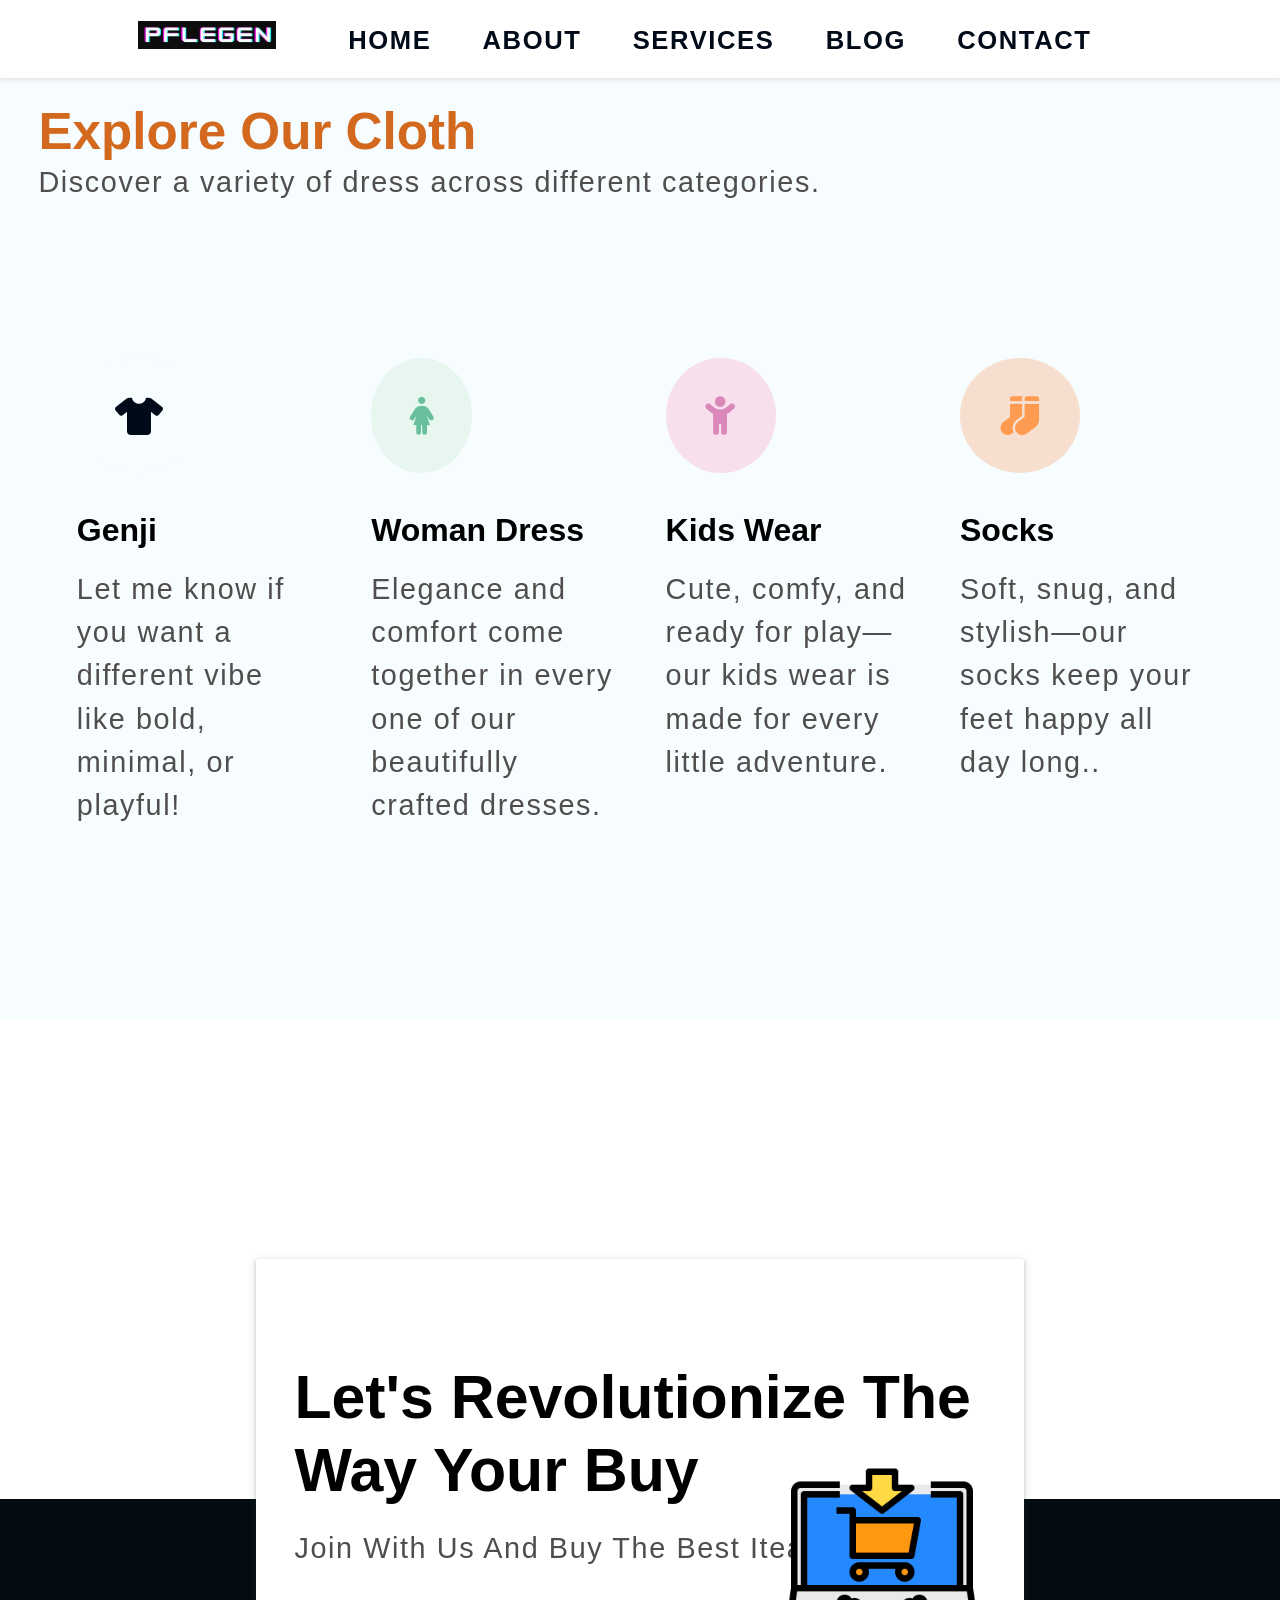
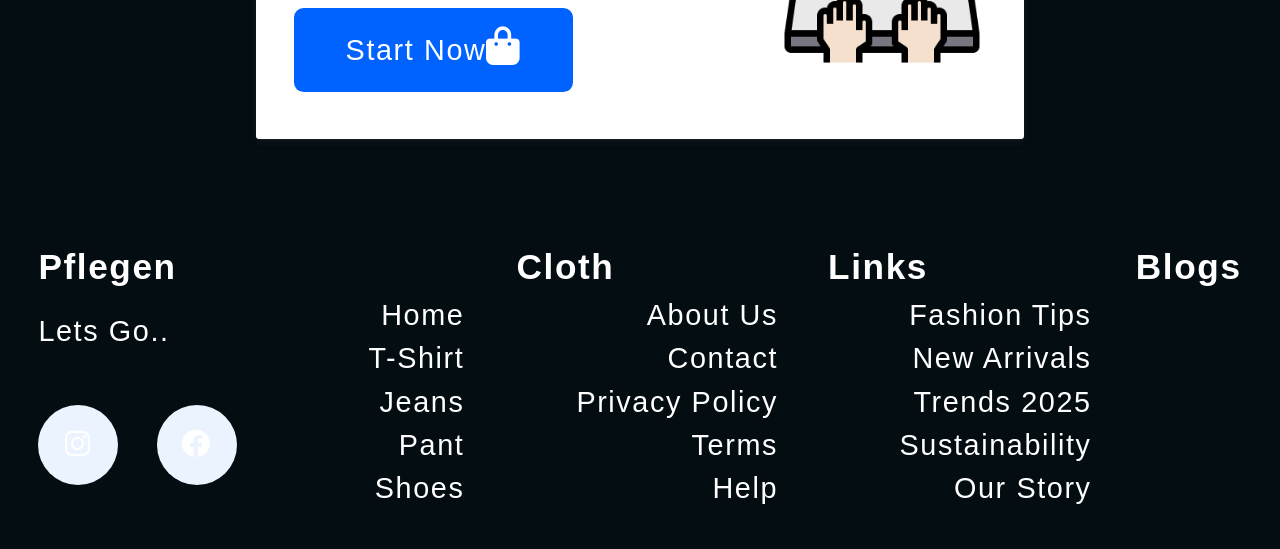
<file: Final Project CSS/services.html>
<!DOCTYPE html>
<html lang="en">
<head>
    <meta charset="UTF-8">
    <meta name="viewport" content="width=device-width, initial-scale=1.0">
    <title>Services page</title>
    <link rel="stylesheet" href="https://cdnjs.cloudflare.com/ajax/libs/font-awesome/6.0.0/css/all.min.css" integrity="sha512-9usAa10IRO0HhonpyAIVpjrylPvoDwiPUiKdWk5t3PyolY1cOd4DSE0Ga+ri4AuTroPR5aQvXU9xC6qOPnzFeg==" crossorigin="anonymous" referrerpolicy="no-referrer" />
    <link rel="stylesheet" href="style.css">

    <!-----Start Navbar Section---------------->
    <header class="section-navbar">
        <div class="container">
            <div class="navbar-brand">
                <a href="index.html">
                    <img src="jubo.jpg" alt="Pflegen, Make your outfit drippy" width="30%" height="auto"/>
                </a>
            </div>
            <nav class="navbar">
                <ul>
                    <li class="nav-item"><a class="nav-link" href="index.html">Home</a></li>
                    <li class="nav-item"><a class="nav-link" href="about.html">About</a></li>
                    <li class="nav-item"><a class="nav-link" href="services.html">Services</a></li>
                    <li class="nav-item"><a class="nav-link" href="blog.html">Blog</a></li>
                    <li class="nav-item"><a class="nav-link" href="contact.html">Contact</a></li>
                </ul>
            </nav>
            
        </div>
    </header>
    
    <!-------------End  Navbar Section---------------->
    <!-------------Start Cloth Section---------------->

    <section class="section-cloth">
        <div class="container">
            <h2 class="section-common-heading">Explore Our Cloth</h2>
            <div class="section-common-subheading">
                <P>Discover a variety of dress across different categories.</P>
        </div>
          <div class="container grid grid-four--cols">
            <div class="iteam-div">
                <div class="pic">
            <i class="fa-solid fa-shirt"></i></div>
            <h3 class="section-common--title">Genji</h3>

            <P>Let me know if you want a different vibe like bold, minimal, or playful!</P>

          </div>
          <div class="iteam-div">
            <div class="pic">
                <i class="fa-solid fa-person-dress"></i><h3 class="section-common--title">Woman Dress</h3>

        <P>Elegance and comfort come together in every one of our beautifully crafted dresses.</P>

      </div>
          </div>
          <div class="iteam-div">
            <div class="pic">
                <i class="fa-solid fa-child"></i>
            </div>
            <h3 class="section-common--title">Kids Wear</h3>
            <p>Cute, comfy, and ready for play—our kids wear is made for every little adventure. </p>
        </div>
        <div class="iteam-div">
            <div class="pic">
                <i class="fa-solid fa-socks"></i>
            </div>
            <h3 class="section-common--title">Socks</h3>
            <p>Soft, snug, and stylish—our socks keep your feet happy all day long..</p>
        </div>

          </div>
      </section>
       <!-------------End Cloth Section---------------->
       <!---Start Contact home Section-->
<div class="section--contact--homepage" id="section-contact-homepage">
    <div class="container gride gride-two--cols">
        <div class="contact-content">
            <h2 class="contact-title">Let's Revolutionize The Way Your Buy</h2>
            <p>Join With Us And Buy The Best Iteam</p>
            <div class="btn">
                <a herf="contact.html">
                    Start Now<i class="fa-solid fa-bag-shopping"></i>
                </a>
            </div>
        </div>
        <div class="contact-image"></div>
        <img src="laptop_3140477.png" alt="a guy doing buy">
    </div>
    </div>
    </section>
    <!---End Contact home Section-->
    
    <!---Start Fouter Section--->
    <footer>
        <div class="container grid grid-four--cols">
            <div class="footer-1--div">
                <div class="logo-brand">
                    <a href="index.html" class="footer-subheading">Pflegen</a>
                </div>
                <p>Lets Go..</p>
            
                <div class="social-footer--icons">
                    <a href="https://www.instagram.com/pflegen_0.0?igsh=MTZvdm4zN3M3c3Q5bg==" target="_blank">
                        <i class="fa-brands fa-instagram"></i>
                    </a>
                    <a href="https://www.facebook.com/share/15nT9DiMAA/" target="_blank">
                        <i class="fa-brands fa-facebook"></i>
                    </a>
                </div>
            </div>
    
            <div class="footer-2--div">
                <p class="footer-subheading">Cloth</p>
                <ul>
                    <li><a href="index.html">Home</a></li>
                    <li><a href="index.html">T-Shirt</a></li>
                    <li><a href="index.html">Jeans</a></li>
                    <li><a href="index.html">Pant</a></li>
                    <li><a href="index.html">Shoes</a></li>  
                </ul>
            </div>
    
            <div class="footer-3--div">
                <p class="footer-subheading">Links</p>
                <ul>
                    <li><a href="index.html">About Us</a></li>
                    <li><a href="index.html">Contact</a></li>
                    <li><a href="index.html">Privacy Policy</a></li>
                    <li><a href="index.html">Terms</a></li>
                    <li><a href="index.html">Help</a></li>  
                </ul>
            </div>
    
            <div class="footer-4--div">
                <p class="footer-subheading">Blogs</p>
                    <ul>
                    <li><a href="index.html">Fashion Tips</a></li>
                    <li><a href="index.html">New Arrivals</a></li>
                    <li><a href="index.html">Trends 2025</a></li>
                    <li><a href="index.html">Sustainability</a></li>
                    <li><a href="index.html">Our Story</a></li>  
                    </ul>
            </div>
        </div>
    </footer>
    
    <!-- End Footer Section -->
</body>
</html>
</file>
<file: Final Project CSS/style.css>
@import url('https://fonts.googleapis.com/css2?family=Roboto:ital,wght@0,100..900;1,100..900&display=swap');

*{
    margin: 0;
    padding: 0%;
    box-sizing: border-box;
    font-family: 'urbanist',sans-serif;
}
html
{
    scroll-behavior: smooth;
    scroll-snap-type:Y proximity ;
}

/*html
{
    font-size: 62.5%;
    
}*/

/*h1,h2,h3,h4,h5,h6
{
    font-family: "Poppins",sans-serif;

}*/
.container
{
    max-width: 142rem;
    margin: 0 auto;
    padding: 9.6rem 2.4rem;
}
.section-buy .container:first-child
{
   padding: 6.4rem 1rem 2.4rem 0;
}
.section-about .container:first-child,
.section-blog .container:first-child,
.section-cloth .container:first-child,
.section-contact-homepage .container:first-child,
.section-buy .container:first-child,
.section-contact .container:first-child 
{
    padding: 6.4rem 0 2.4rem 1;
}
/*:is(.section-about, .section-blog, .section-cloth , .section-buy , .section-contact-homepage , .section-contact) .container:first-child{
    padding: 6.4rem 0 2.4rem 0;
}*/
.container:first-child
{
    padding: 6.4rem 2.4rem 2.4rem 2.4rem;
}
.grid{
    display: grid;
    
}

.grid-two--cols 
{
    grid-template-columns: repeat(2, 1fr);
   
}
.grid-three--cols
{
    grid-template-columns: repeat(3, 1fr);
    /*gap: 6.4rem;*/
   
}
.grid-four--cols
{
 grid-template-columns: repeat(4, 1fr);
}

/* module /reusable*/
.section-common-heading
{
    font-size: 3.2rem;
    font-weight: 700;
    text-transform: capitalize;
    color: chocolate;
}
.section-common-subheading
{
    color: var(--heading-color);
}

.section-common--title{
    font-size: 2rem;
    margin: 2.4rem 0 1.2rem 0;
}
.fa-solid
{
    padding: 2.4rem;
    background-color:var(--bg-color);
    font-size: 2.4rem;
    border-radius: 50%;
    color:var(--heading-color);
}


/*.btn{
    display: inline-block;
    padding: 1.2rem 3.2rem;
    background-color: var(--main-color);
    color:white;
    border-radius: .6rem;
}*/
.btn {
    display: inline-block;
    padding: 1.2rem 3.2rem;
    background-color: var(--main-color);
    color: var(--white-color);
    border-radius: 0.6rem;
   
  }
  
/* states */
.btn:hover{
    background-color: var(--bnt-hover-bg-color);
    cursor: pointer;
    box-shadow: var(---btn-box-shadow);
}

img 
{
    margin-left: 100px;
}

ul {
    position: relative;
    left: -150px; 
}

p,li,a,label{
    font-family: "Urbanist",sans-serif;
    font-size: 1.8rem;
    letter-spacing: 0.1rem;
    font-weight: 400;
    color:var(--para-color);
    line-height: 1.5;
}

a{
    text-decoration: none;
}
li{
    list-style: none;
}

:root {
    --main-color:#0062ff;
    --supporting-color:#ebf3fe;
    --font-color:#424242;
    /*--bg-color:#ffffff;*/
    --heading-color:#000a19;
    --main-hero-color:#003b99;
    --bg-color:#f7fcff;
    --para-color:#504e4d;
    --h-color:#0a043c;
    --white-color:#ffffff;
    --bnt-hover-bg-color:#003b99;
    ---btn-box-shadow:rgb(100,100,111,0.2) 0px 7px 29px 0px;
    --footer-bg-color:#040d12;
}

section
{
    scroll-snap-align: center;
}
/**** navbar Section ******/
.section-navbar {
    width: 100%;
    box-shadow: rgba(0, 0, 0, 0.05) 0px 6px 24px 0px,
                rgba(0, 0, 0, 0.08) 0px 0px 0px 1px;
                position: fixed;
    top: 0;
    left: 0;
    width: 100%;
    z-index: 1000;
    background-color: white;
    box-shadow: 0 2px 5px rgba(0, 0, 0, 0.1);
}

.section-navbar .container {
    display: flex;
    justify-content: space-between;
    align-items: center;
    padding: 1.10rem  2.4rem;
    width: 100%;
}

.section-navbar .navbar ul{
    display: flex;
    gap:3.2rem;
   /* text-transform: capitalize;*/
    & li a{
        color:var(--heading-color);
        text-transform: uppercase;
        font-weight: 600;
        font-size: 1.6rem;
        display: inline-block;
        position: relative;

        &::after{
            content: "";
            position: absolute;
            bottom: -0.3rem;
            left:0;
            width: 0%;
            border-bottom: 0.2rem solid var(--main-color);
            transition: all 0.3s linear;

        }
    }
    
     & li a:hover:after{
        width: 100%;
    }
}

/***** End navbar Section ******/


/****    Start Hero Section *******/

main{
    position: relative;
    background-image: linear-gradient(
        to top right,#3d86fa,#4484fb,#679eff,#b3d2ff,
        #b3d2ff,#ebf3fe
    );
}

.section-hero .grid
{
    align-items: center;
    gap: 6.4rem;
    & .hero-subheading{
        text-transform: uppercase;
        letter-spacing: 0.2rem;
        font-size: 1.7rem;
        word-spacing: 0.2rem;
        color: var(--main-hero-color);
        font-weight: 700;
    }
    &.hero-heading{
        font-size: 5.8rem;
        line-height: 1.5;
        font-family: "Jost";
        color: var(--main-hero-color);
        font-weight: 900;
    }
    & .hero-para{
        color: var(--white-color);
        margin: 2rem 0 4rem 0;
    }
}
.section-hero--image {
    width: 40%;
    height: auto;
    /*transform: scaleX(-1);*/
}


/*Shape Dividor*/
.custom-shape-divider-bottom-1743658943 {
    position: absolute;
    bottom: 0;
    left: 0;
    width: 100%;
    overflow: hidden;
    line-height: 0;
    transform: rotate(180deg);
}

.custom-shape-divider-bottom-1743658943 svg {
    position: relative;
    display: block;
    width: calc(100% + 1.3px);
    height: 150px;
}

.custom-shape-divider-bottom-1743658943 .shape-fill {
    fill: #FFFFFF;
}

/****   End Hero Section  ****/

/****   About Section  ****/
.section-about .grid
{
  gap: 6.4rem;
}


.section-about .about-div{
    text-align: center;
}

.section-about img
{
    padding: 2.4rem;
    background-color: var(--supporting-color);
    width: 15rem;
    height: auto;
    border-radius: 50%;
    transition: all 0.5s linear;
}
.pic:hover > img
{
    transform: rotate(360deg);
    /*rotate: 360deg;*/
    background-image: linear-gradient(to right, #0575e8, #021b73);
}

/****   End About Section  ****/
/**** Course Section ****/
.section-cloth.grid {
    display: grid;
    gap: 3.2rem;
}

/*.fa-solid
{
    padding: 2.4rem;
    background-color:var(--supporting-color);
    font-size: 2.4rem;
    border-radius: 50%;
    color:var(--heading-color);
}*/
/*.section-cloth.grid{
    gap:6.4rem;
}*/
.grid-four--cols {
    grid-template-columns: repeat(4, 1fr);
    gap:3.2rem; 
}
/*.section-cloth.iteam-div:hover
{
   box-shadow: var(--heading-color);
}*/
.section-cloth .iteam-div:hover
{
    padding: 2.3em;
}
.section-cloth .iteam-div:hover {
    box-shadow: 0 8px 16px rgba(0, 0, 0, 0.2);
    /*transform: translateY(-8px);*/
}
.iteam-div:nth-child(2) .pic .fa-solid {
    color:#68bf9b;
    background-color:#e7f6ef;
}
.iteam-div:nth-child(3) .pic .fa-solid
{
    color:#d988b9;
    background-color:rgb(247,223 ,238);
}
.iteam-div:nth-child(4) .pic .fa-solid
{
   color:#ff9b50;
   background-color: #f6dfce;
}
.section-cloth
{
    background-color: var(--bg-color);
}

/**** End Course Section ****/
/**** blog Section***/ 
.section-blog
{
  background-color: var(--bg-color);
  & .grid
  {
     gap:6.4rem;
  }
  & .blog
  {
    box-shadow: var(---btn-box-shadow);
    transition:scale 0.3s linear;

    &:hover
    {
        scale: 1.1;
    }
    overflow: hidden;
      & .blog-content
    {
        padding: 1.4rem 3.4rem 3.4rem;

      }

  }

  & img
  {

    width: 100%;
    height: auto;
}
    & .blog-date
  {
     display: flex;
     justify-content: space-between;
     margin-top: 1.6rem;
     font-size: 1.4rem;
     & .fa-solid
     {
        background-color: transparent;
        padding: 0;
     }
  }
   & .section-common--title
   {
    margin-top: 0.8rem;
   }

     
}
/**** End blog Section**/

/** Why buy section***/
.section-buy .text-align--right .why-buy--div
{
    display: flex;
    flex-direction: column;
    justify-content: start;
    align-items:end;
    text-align: right;
}
.common-text--highlight
{
    width: 6rem;
    aspect-ratio: 1;
    background-color: var(--supporting-color);
    color:var(--main-color);
    display: flex;
    justify-content: center;
    align-items: center;
    font-size: 2.4rem;
    font-weight: 700;
    border-radius: 50%;
}
.section-buy .grid
{
    gap: 17.6rem;
}
.choose-center--div img
{
   width:110%;
   height: auto;
   
}

.choose-center--div,
figure
{
    display: flex;
    justify-content: center;
    align-items: center;

}
.choose-center--div figure::before {
    content: "";
    position: absolute;
    top: 50%;
    left: 50%;
    transform: translate(-50%, -50%);
    /*background-color: var(--main-color);*/
    width: 30rem;
    height: 25rem;
    border-radius: 50%;
    z-index: -1;
  }
.choose-center--div figure
 {
    position: relative;
    display: inline-block;
    margin: 0;
  }
  .choose-center--div figure img {
    display: block;
    max-width:300%;
    height: auto;
    position: relative;
    z-index: 1;
  }
/*** End Why buy section**/
/** contact home section*/
.section--contact--homepage
{
    width:60%;
    min-height: 30rem;
    margin: auto;
    box-shadow: rgba(60,64,67,0.3) 0px 1px 2px 0px,
    rgba(60,64,67,0.15) 0px 2px 6px 2px;
    border-radius:0.2rem;
    position: relative;
    bottom: -15rem;
    z-index: 1;
    /*margin-bottom: -15rem;*/
    background-color: var(--white-color);


    & .grid
    {
        align-items: center;
        gap:6.4em;
    }
}
.contact-title
{
    font-size:3.8rem;
    line-height: 1.2;
}
.contact-content p
{
    margin: 1.2rem 0 2.4rem 0;
}
.section--contact--homepage a
{
    color: var(--white-color);
    text-transform: capitalize;
}
.section--contact--homepage .fa-solid
{
  padding: 0;
  color:var(--white-color) ;
  background-color: var(--main-color);
}
.section--contact--homepage img
{
    width:30%;
    height: auto;
    display: block;
    margin-left: auto;
    margin-right: 0;
    margin-top: -230px;
}
/*** End Contact home section*/

/*** actual contact page section***/

.section-contact
{
    & .grid
    {
        align-items: center;
        gap:6.4rem;
    }
}
  .mb-3{
    margin-bottom: 3.2rem;
  }
  label
  {
    display: block;
    text-transform: capitalize;
  }
  .contact-content .grid
  {
    gap: 6.4rem;
  }
 input,textarea 
 {
    width: 100%;
    padding: 1.4rem 2.4rem;
    font-size: 1.7rem;
    letter-spacing: 0.1rem;
 }
 ::placeholder
 {
    font-size:1.6rem;
    letter-spacing: 0.1rem;
 }
 .btn-submit
 {
    font-size: 1.8rem;
    border: none;
    text-transform: capitalize;
 }
input:focus-visible,
textarea:focus-visible
{
    outline: 0.1rem solid var(--bnt-hover-bg-color);
}

/*** end contact page section/**


/*** footer Section*****/
footer
{
    background-color: var(--footer-bg-color);
    padding-top: 15rem;
}
footer *{
    color:var(--white-color);
}
 footer .grid 
 {
    text-align: right;

 }
.footer-subheading
{
    font-size:2.2rem;
    font-weight: 700;
}
.footer-1--div p
{
    margin: 1rem 0 3.2rem 0;
}
.footer-1--div
{   
    text-align: left;
     
    & .social-footer--icons
    {
        display: flex;
        gap:2.4rem;
    
    & .fa-brands
    {
        width:5rem;
        aspect-ratio:1;
        background-color: var(--supporting-color);
        border-radius: 50%;
       /* display: grid;
        place-items:center;*/
        display: flex;
        justify-content: center;
        align-items: center;
        transition: all 0.3s linear;
        &:hover
        {
            color:var(--supporting-color);
            background-color: var(--bnt-hover-bg-color);
            rotate: 360deg;
            
        }
    }
}
}

  
/*** End footer Section*****/
.section-navbar {
    position: fixed;
    top: 0;
    left: 0;
    width: 100%;
    z-index: 1000;
    background-color: white;
    box-shadow: 0 2px 5px rgba(0, 0, 0, 0.1);
}
/*** scrollbar**/

::-webkit-scrollbar
{
    width: 1rem;
}
::-webkit-scrollbar-track
{
    background: var(--supporting-color);
}
::-webkit-scrollbar-thumb
{
    background: var(--main-color);
    border-radius: 50px;
}
::-webkit-scrollbar-thumb:hover
{
    background: var(--heading-color);
}

/*** end scrollbar end**/

/**?? scroll animation and scroll snap ??****/


  @media ( max-width <= 1400px) {
    html {
      font-size: 56.25%;
      /* 1rem = 9px  */
    }
  
    .section-hero img {
      width: 90%;
    }
  }
  
  @media(orientation:landsacpe) and (max-width <= 1220px) {
    html {
      font-size: 54%;
      /* 1rem = 9px  */
    }
  
    :is(
        .section-about,
        .section-blog,
        .section-course,
        .section-contact--homepage,
        .section-why--choose
      )
      .grid {
      gap: 6.4rem;
    }
  }
  
  @media (max-width <= 1100px) {
    :is(.section-course, .section-blog) .grid-four--cols {
      grid-template-columns: repeat(auto-fit, minmax(250px, 1fr));
    }
  
    .section-why--choose {
      & .choose-left--div {
        order: 2;
      }
  
      & .choose-right--div {
        order: 3;
      }
  
      & .choose-center--div {
        order: 1;
  
        & figure::before {
          width: 0;
          height: 0;
          background-color: transparent;
          padding: 0;
        }
  
        & figure::after {
          width: 0;
          height: 0;
          background-color: transparent;
          padding: 0;
        }
      }
    }
  }
  
  @media (max-width <= 998px) {
    .section-hero {
      height: auto;
      padding-bottom: 5rem;
  
      & .grid-two--cols {
        grid-template-columns: 1fr;
  
        & .section-hero--content {
          order: 2;
        }
  
        & .section-hero--image {
          order: 1;
  
          & img {
            width: 50%;
          }
        }
      }
    }
  
    .section-about .about-div {
      text-align: left;
    }
  
    footer .grid-four--cols {
      grid-template-columns: repeat(3, minmax(100px, 1fr));
      text-align: left;
  
      & .footer-1--div {
        grid-row: 2 / 3;
        grid-column: 1 / -1;
        margin-top: 6.4rem;
      }
    }
  }
  
  @media (max-width <= 768px) {
    .grid-two--cols,
    .grid-three--cols {
      grid-template-columns: 1fr;
    }
  
    .section-navbar .container {
      display: flex;
      flex-direction: column;
  
      & .navbar ul {
        gap: 2.4rem;
      }
  
      & .navbar-brand {
        text-align: center;
        margin-bottom: 2.4rem;
      }
    }
  
    .section-hero .grid .hero-heading 
    {
      font-size: 3.8rem;
    }
  
    .section-buy {
      & img {
        width: 30%;
      }
  
      & .grid {
        gap: 1.4rem;
      }
  
      & .text-align--right .why-buy--div
       {
        align-items: start;
        text-align: left;
      }
    }
  
    .section-contact--homepage .btn {
      display: block;
      text-align: center;
    }
  
    .contact-title {
      font-size: 2.4rem;
    }
    :is(.section-contact--homepage) .container:first-child {
      padding: 6.4rem 0rem 2.4rem 0rem;
    }
  }
  @media screen and(max-width:450px)  
  {
    .section-common-heading {
      font-size: 2.4rem;
  }
  
  .section-common--title {
      font-size: 1.6rem;
  }
  
  p, li, a, label {
      font-size: 1.4rem;
  }
  
  .section-navbar .container {
      padding: 1rem;
  }
  
  .section-navbar .navbar ul {
      flex-direction: column;
      gap: 1rem;
      left: 0;
      text-align: center;
  }
  
  .section-hero .grid .hero-heading {
      font-size: 2.8rem;
      line-height: 1.3;
  }
  
  .section-hero .hero-para {
      margin: 1rem 0 2rem 0;
  }
  
  .section-hero--image {
      width: 80%;
      margin: 0 auto;
  }
  
  .grid-two--cols, 
  .grid-three--cols, 
  .grid-four--cols {
      grid-template-columns: 1fr;
  }
  
  .section-blog .blog:hover {
      scale: 1.05;
  }
  
  .section-cloth .iteam-div {
      padding: 1.5rem;
  }

  .section--contact--homepage {
      width: 90%;
      padding: 1.5rem;
  }
  
  .contact-title {
      font-size: 2rem;
  }
  
  footer .grid-four--cols {
      grid-template-columns: 1fr;
      text-align: center;
  }
  
  .footer-1--div {
      text-align: center;
      margin-bottom: 2rem;
  }
  
  .footer-1--div .social-footer--icons {
      justify-content: center;
  }

  .btn {
      padding: 0.8rem 1.6rem;
      font-size: 1.4rem;
  }
  

  img {
      margin-left: 0;
      max-width: 100%;
  }
  
  ul {
      left: 0;
      padding: 0 1rem;
  }
  }
  @media (min-width: 412px) and (max-width: 1080px) and (orientation: portrait) {
    html {
        font-size: 58%;
    }
    
    .section-common-heading {
        font-size: 3rem;
        line-height: 1.3;
    }
    .hero-image {
      width: 50%;
      max-width: 500px;
    }
    .footer-col {
      transform: translateY(20px);
      opacity: 0;
      transition: all 0.5s ease;
    }
    
    .footer-col.show {
      transform: translateY(0);
      opacity: 1;
    }
    
    .section-common--title {
        font-size: 1.8rem;
    }
    
    p, li, a, label {
        font-size: 1.6rem;
        line-height: 1.6;
    }
    
  
    .container {
        padding: 4.8rem 2rem;
    }
    
    .section-navbar .container {
        padding: 1.2rem 2rem;
    }
    
    .section-navbar .navbar ul {
        gap: 2rem;
        left: -50px;
    }
    
    .section-hero .grid {
        gap: 3.2rem;
    }
    
    .section-hero .hero-heading {
        font-size: 4.2rem;
    }
    
    .section-hero--image {
        width: 65%;
        margin: 0 auto;
    }
    
    .grid-two--cols {
        grid-template-columns: 1fr;
    }
    
    .grid-three--cols {
        grid-template-columns: repeat(2, 1fr);
    }
    
    .grid-four--cols {
        grid-template-columns: repeat(2, 1fr);
        gap: 2.4rem;
    }
    
    .section-cloth .iteam-div,
    .section-blog .blog {
        padding: 1.8rem;
    }
    
    .section-buy .grid {
        gap: 4.8rem;
    }
    
    .choose-center--div figure::before {
        width: 20rem;
        height: 18rem;
    }
  
    .section--contact--homepage {
        width: 85%;
        padding: 2.4rem;
    }
    
    .contact-title {
        font-size: 2.8rem;
    }
    
    footer .grid-four--cols {
        grid-template-columns: repeat(2, 1fr);
        text-align: center;
        gap: 3.2rem;
    }
    
    .footer-1--div {
        grid-column: 1 / -1;
        text-align: center;
    }
    
    .btn {
        padding: 1rem 2.4rem;
        font-size: 1.6rem;
    }
    
    img {
        max-width: 100%;
        height: auto;
        margin-left: 0;
    }
    
    @media (-webkit-min-device-pixel-ratio: 3) {
        .section-navbar {
            box-shadow: 0 1px 3px rgba(0, 0, 0, 0.12);
        }
        
        .section-cloth .iteam-div,
        .section-blog .blog {
            box-shadow: 0 2px 6px rgba(0, 0, 0, 0.1);
        }
        
        /* Higher quality images */
        img {
            image-rendering: -webkit-optimize-contrast;
        }
    }
}
  
  
  
/*** end media queries Section***/
</file>
